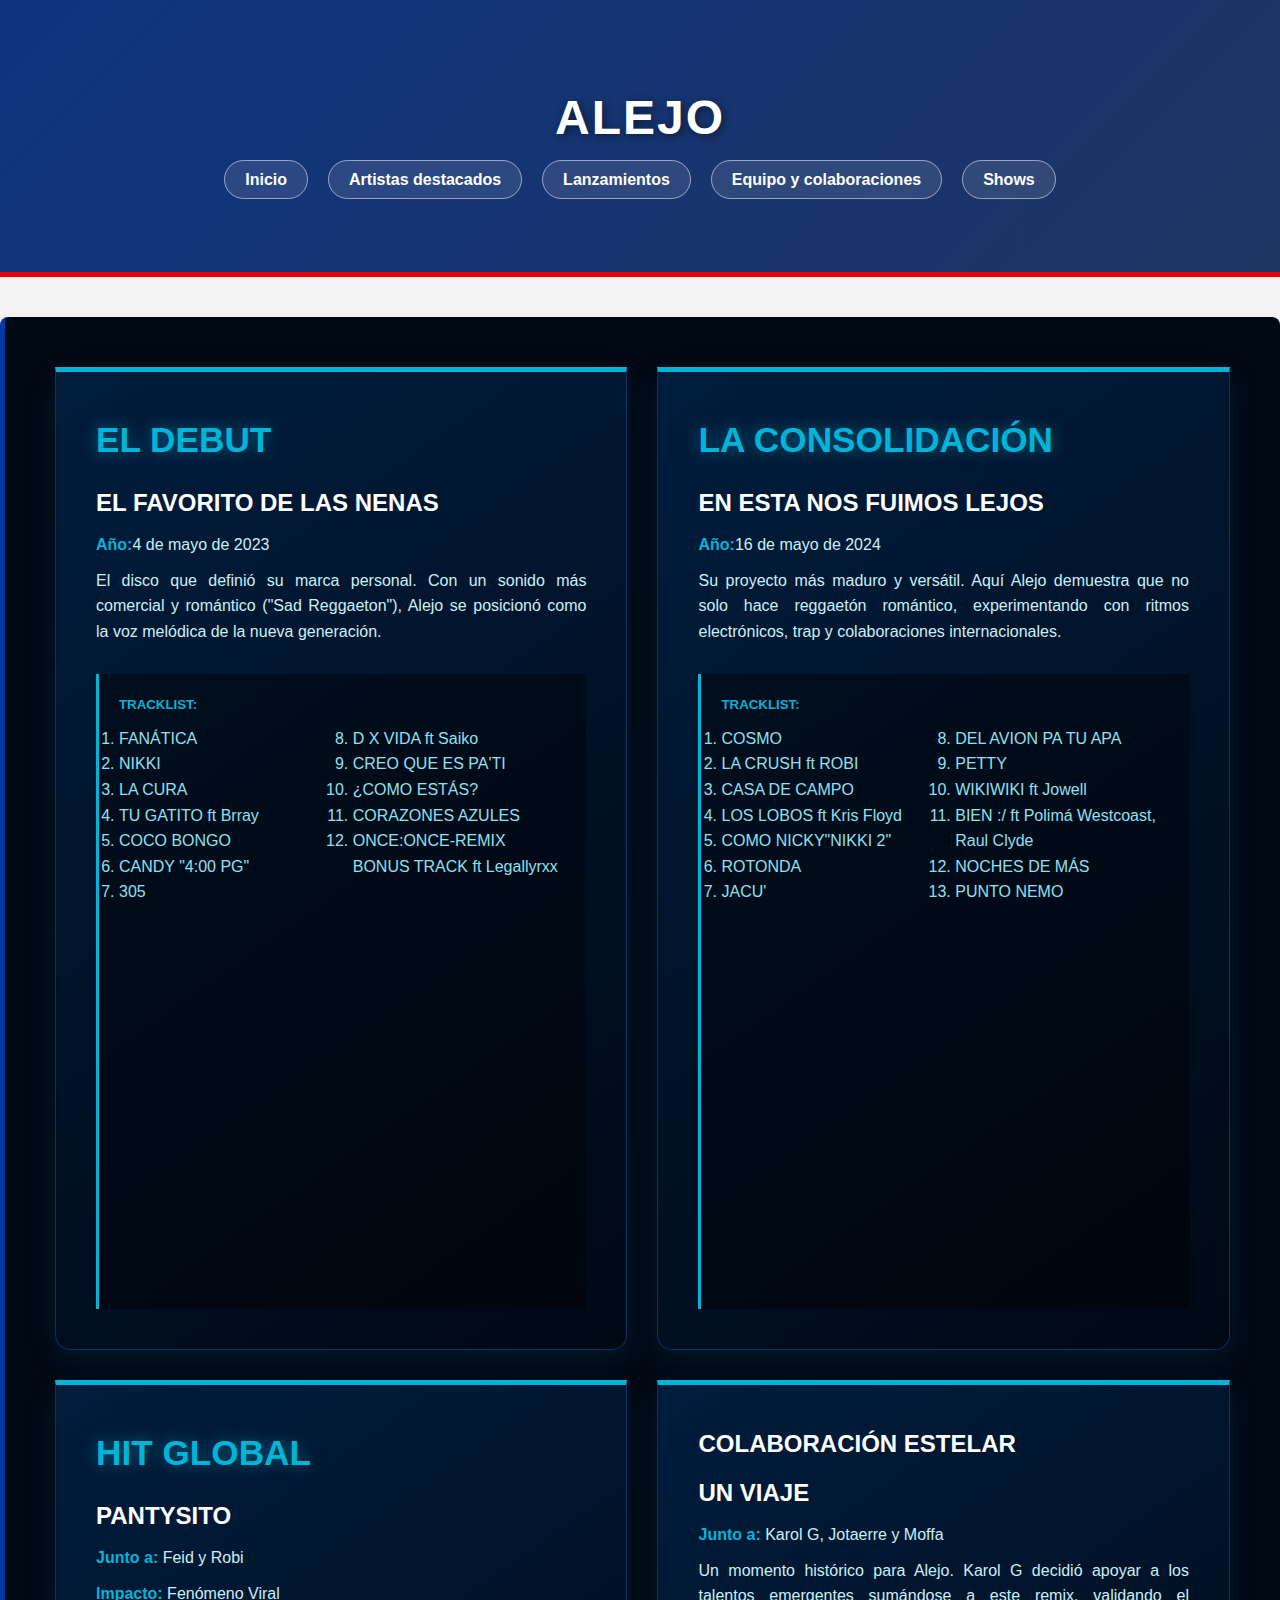
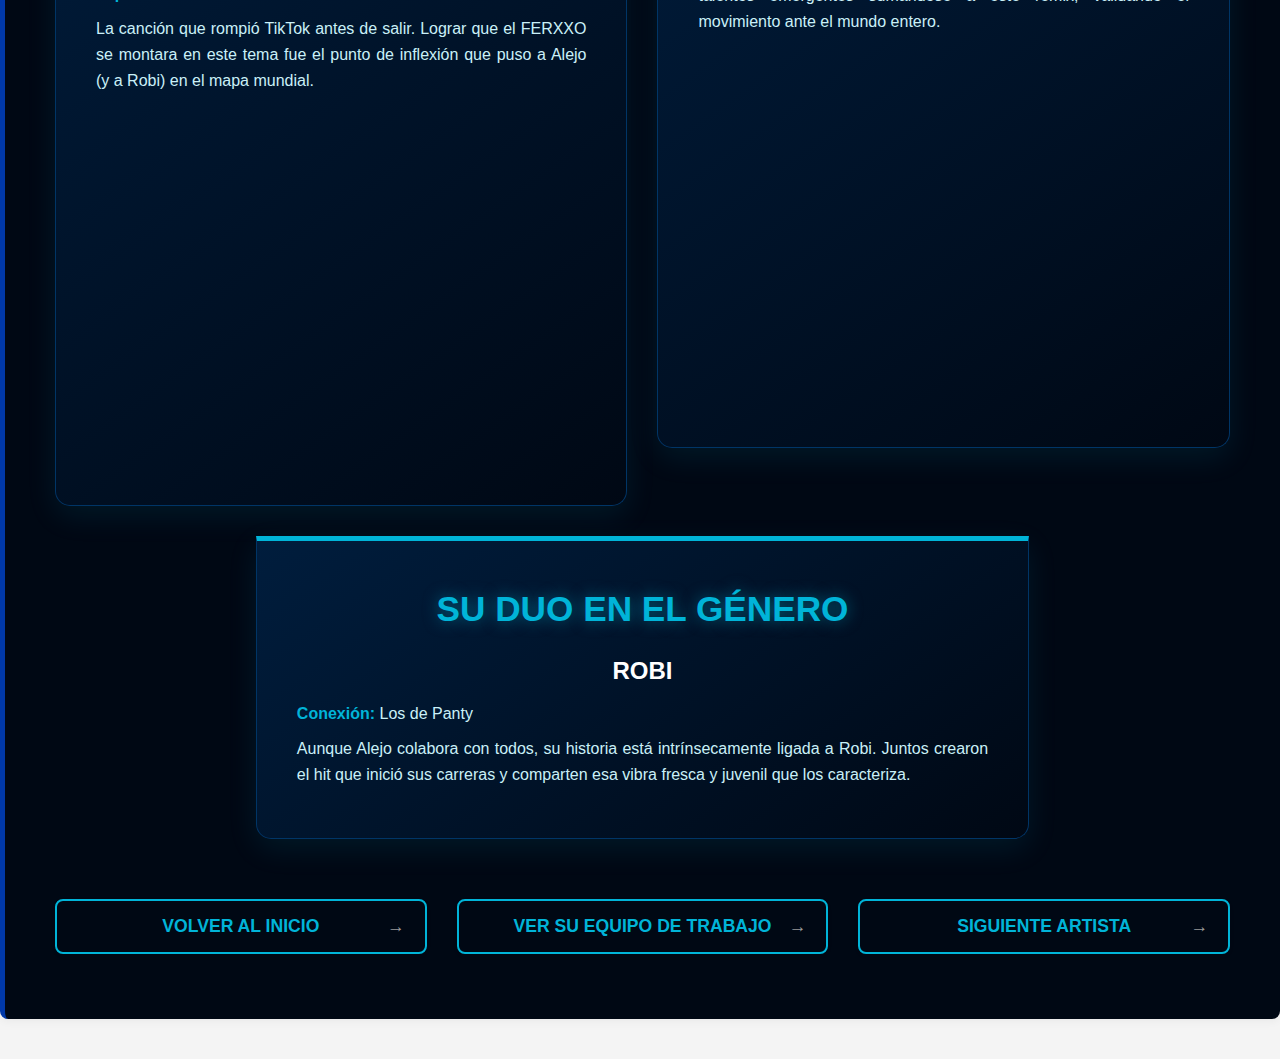
<file: Alejo.html>
<!DOCTYPE html>
<html lang="es">
<head>
    <meta charset="UTF-8">
    <meta name="viewport" content="width=device-width, initial-scale=1.0">
    <link rel="stylesheet" href="Style.css">
    <title>Alejo</title>
</head>
    <body>
        <header>
            <h1>ALEJO</h1>
            <nav>
                <ul>
                    <li><a href="index.html">Inicio</a></li>
                    <li><a href="Artistas-destacados.html">Artistas destacados</a></li>
                    <li><a href="#Trayectoria">Lanzamientos</a></li>
                    <li><a href="Equipo y colaboraciones.html">Equipo y colaboraciones</a></li>
                    <li><a href="Shows.html">Shows</a></li>
                </ul>
            </nav>
        </header>

        <main>
            
            <section class="alejo-principal">
                
                <article class="alejo-album1">
                    <h2>El Debut</h2>
                    <h3>EL FAVORITO DE LAS NENAS</h3>
                    <p><strong>Año:</strong>4 de mayo de 2023</p>
                    <p>El disco que definió su marca personal. Con un sonido más comercial y romántico ("Sad Reggaeton"), Alejo se posicionó como la voz melódica de la nueva generación.</p>

                    <div class="tracklist-alejo">
                        <h5>Tracklist:</h5>
                        <ol>
                            <li>FANÁTICA</li>
                            <li>NIKKI</li>
                            <li>LA CURA</li>
                            <li>TU GATITO ft Brray</li>
                            <li>COCO BONGO</li>
                            <li>CANDY "4:00 PG"</li>
                            <li>305</li>
                            <li>D X VIDA ft Saiko</li>
                            <li>CREO QUE ES PA'TI</li>
                            <li>¿COMO ESTÁS?</li>
                            <li>CORAZONES AZULES</li>
                            <li>ONCE:ONCE-REMIX BONUS TRACK ft Legallyrxx</li>
                        </ol>
                        <iframe data-testid="embed-iframe" style="border-radius:12px" src="https://open.spotify.com/embed/album/6xkhGbgMC7zouP3ofEbV7S?utm_source=generator" width="100%" height="352" frameBorder="0" allowfullscreen="" allow="autoplay; clipboard-write; encrypted-media; fullscreen; picture-in-picture" loading="lazy"></iframe>                </div>
                </article>

                <article class="alejo-album2">
                    <h2>La Consolidación</h2>
                    <h3>EN ESTA NOS FUIMOS LEJOS</h3>
                    <p><strong>Año:</strong>16 de mayo de 2024</p>
                    <p>Su proyecto más maduro y versátil. Aquí Alejo demuestra que no solo hace reggaetón romántico, experimentando con ritmos electrónicos, trap y colaboraciones internacionales.</p>

                    <div class="tracklist-alejo2">
                        <h5>Tracklist:</h5>
                        <ol>
                            <li>COSMO</li>
                            <li>LA CRUSH ft ROBI</li>
                            <li>CASA DE CAMPO</li>
                            <li>LOS LOBOS ft Kris Floyd</li>
                            <li>COMO NICKY"NIKKI 2"</li>
                            <li>ROTONDA</li>
                            <li>JACU'</li>
                            <li>DEL AVION PA TU APA</li>
                            <li>PETTY</li>
                            <li>WIKIWIKI ft Jowell</li>
                            <li>BIEN :/ ft Polimá Westcoast, Raul Clyde </li>
                            <li>NOCHES DE MÁS</li>
                            <li>PUNTO NEMO</li> 
                        </ol>
                        <iframe data-testid="embed-iframe" style="border-radius:12px" src="https://open.spotify.com/embed/album/6CvR90pX72khtwv8gkLQ1J?utm_source=generator" width="100%" height="352" frameBorder="0" allowfullscreen="" allow="autoplay; clipboard-write; encrypted-media; fullscreen; picture-in-picture" loading="lazy"></iframe>                </div>
                </article>

                <article class="hit-alejo">
                    <h2>Hit Global</h2>
                    <h3>PANTYSITO</h3>
                    <p><strong>Junto a:</strong> Feid y Robi</p>
                    <p><strong>Impacto:</strong> Fenómeno Viral</p>
                    <p>La canción que rompió TikTok antes de salir. Lograr que el FERXXO se montara en este tema fue el punto de inflexión que puso a Alejo (y a Robi) en el mapa mundial.</p>
                    <iframe data-testid="embed-iframe" style="border-radius:12px" src="https://open.spotify.com/embed/album/1cGXuAtoUe4xzxRHhvxkyW?utm_source=generator" width="100%" height="352" frameBorder="0" allowfullscreen="" allow="autoplay; clipboard-write; encrypted-media; fullscreen; picture-in-picture" loading="lazy"></iframe>            </article>

                <article class="colaboracion-alejo">
                    <h3>Colaboración Estelar</h3>
                    <h4>UN VIAJE</h4>
                    <p><strong>Junto a:</strong> Karol G, Jotaerre y Moffa</p>
                    <p>Un momento histórico para Alejo. Karol G decidió apoyar a los talentos emergentes sumándose a este remix, validando el movimiento ante el mundo entero.</p>
                    <iframe data-testid="embed-iframe" style="border-radius:12px" src="https://open.spotify.com/embed/album/2Hi8ff429tSHmxPK3CzV36?utm_source=generator&theme=0" width="100%" height="352" frameBorder="0" allowfullscreen="" allow="autoplay; clipboard-write; encrypted-media; fullscreen; picture-in-picture" loading="lazy"></iframe>            </article>

                <article class="duo-alejo">
                    <h2>Su Duo en el Género</h2>
                    <h3>ROBI</h3>
                    <p><strong>Conexión:</strong> Los de Panty</p>
                    <p>Aunque Alejo colabora con todos, su historia está intrínsecamente ligada a Robi. Juntos crearon el hit que inició sus carreras y comparten esa vibra fresca y juvenil que los caracteriza.</p>
                </article>

                <button id="siguiente-alejo"><a href="DeiV.html"><li>Siguiente artista</li></a></button>
                <button id="verequipo-alejo"><a href="Equipo-alejo.html"><li>Ver su equipo de trabajo</li></a></button>
                <button id="atras-alejo"><a href="Index.html"><li>Volver al inicio</li></a></button>
            </section>
        </main>
    </body>
</html>
</file>
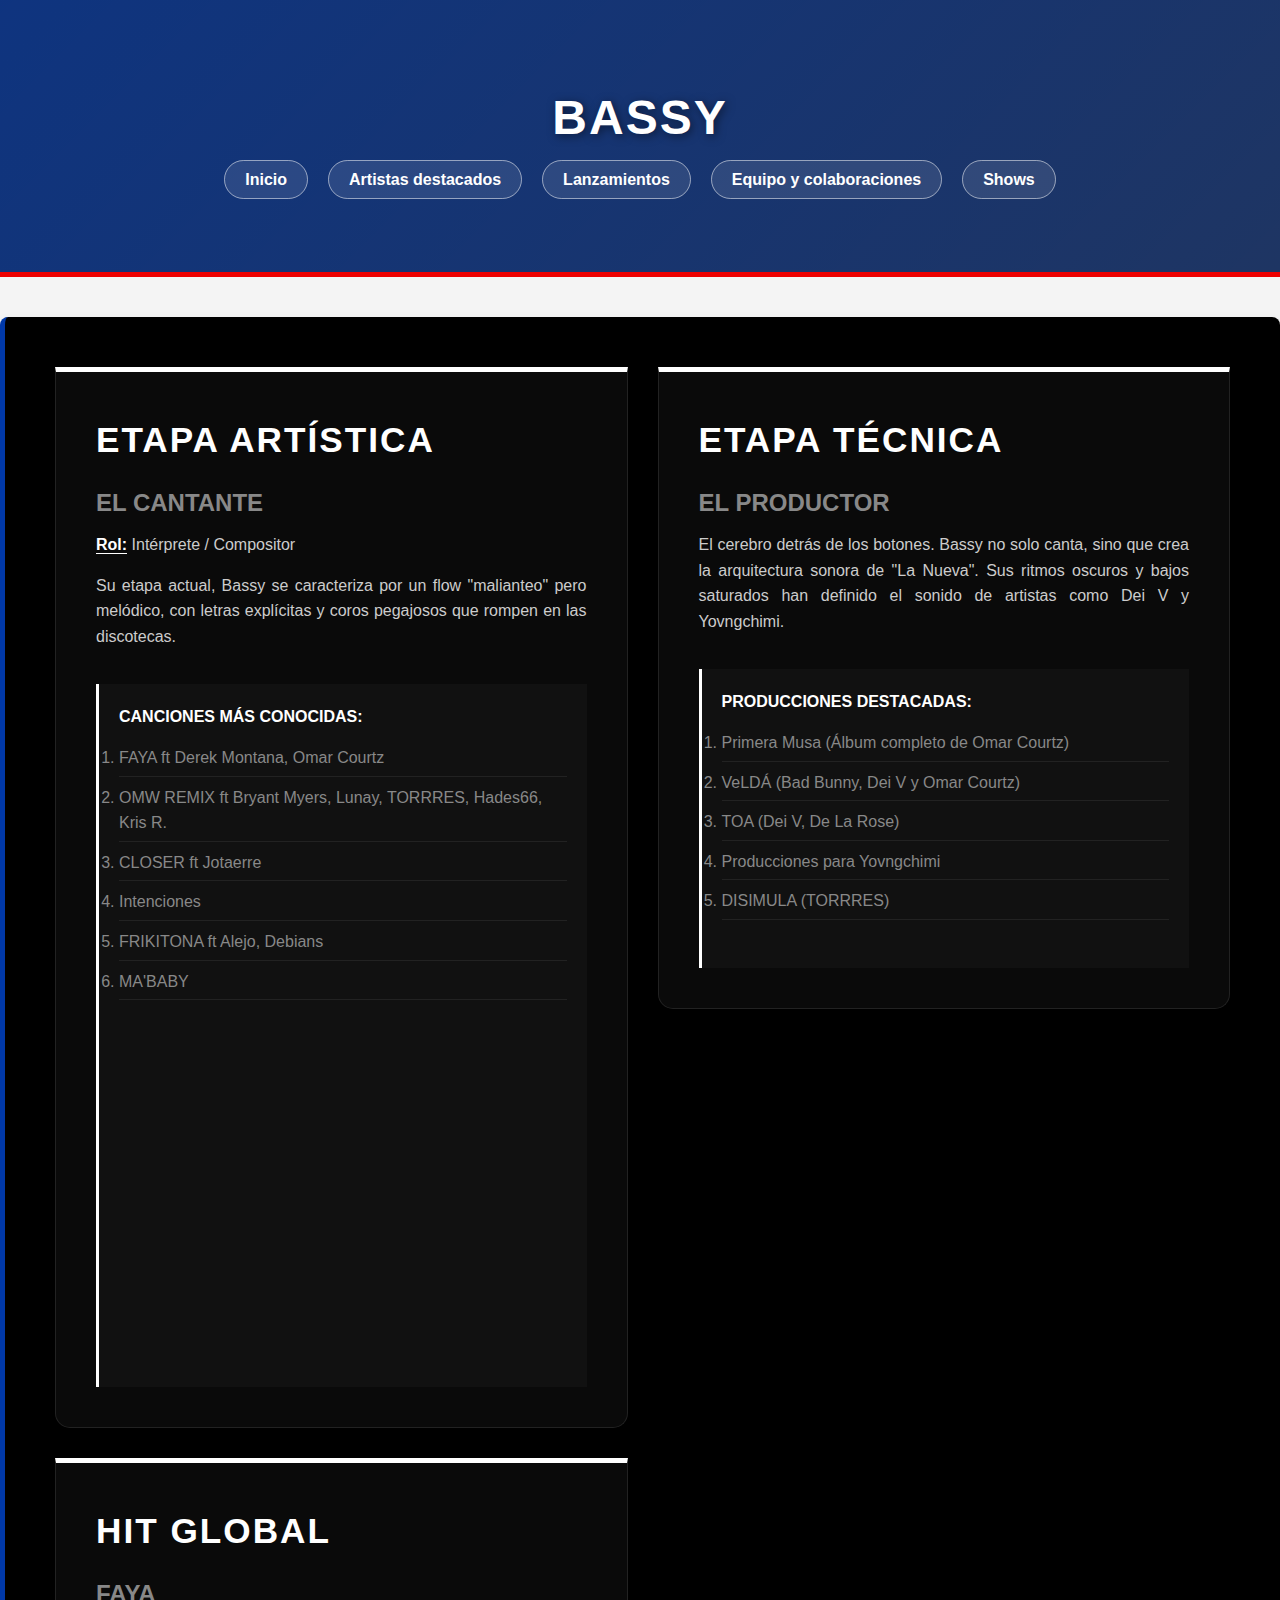
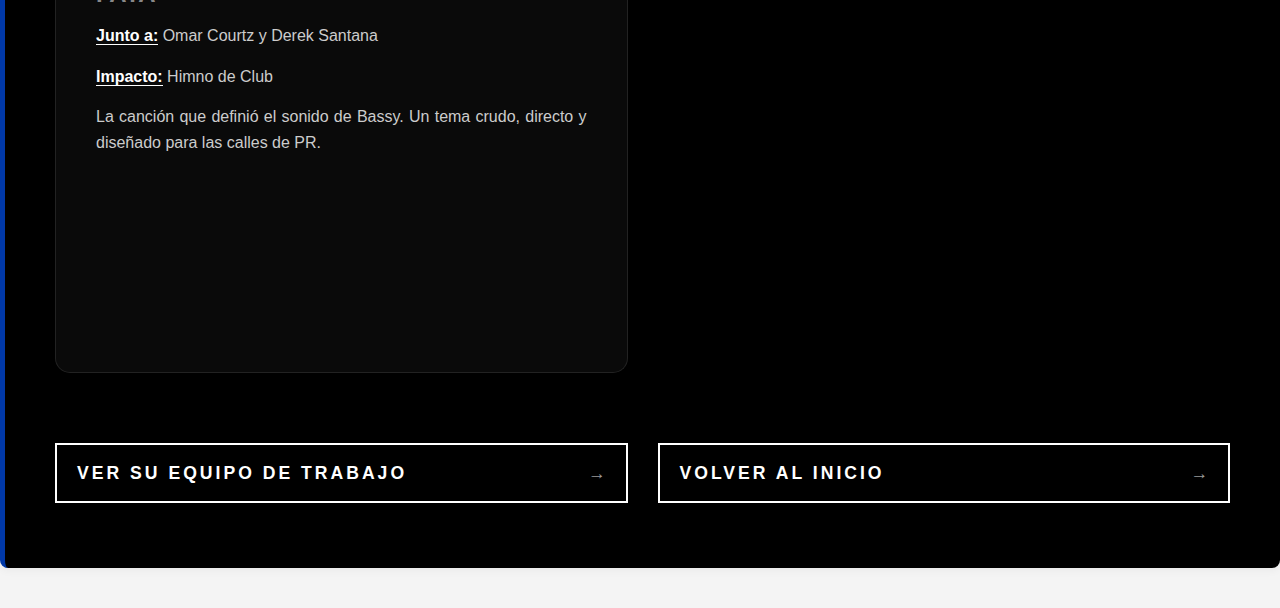
<file: Bassyy.html>
<!DOCTYPE html>
<html lang="es">
<head>
    <meta charset="UTF-8">
    <meta name="viewport" content="width=device-width, initial-scale=1.0">
    <link rel="stylesheet" href="Style.css">
    <title>Bassy</title>
</head>
    <body>
        <header>
            <h1>BASSY</h1>

            <nav>
                <ul>
                    <li><a href="index.html">Inicio</a></li>
                    <li><a href="Artistas-destacados.html">Artistas destacados</a></li>
                    <li><a href="#Trayectoria">Lanzamientos</a></li>
                    <li><a href="Equipo y colaboraciones.html">Equipo y colaboraciones</a></li>
                    <li><a href="Shows.html">Shows</a></li>
                </ul>
            </nav>
        </header>

        <main>
            
            <section class="bassy-principal">
                
                <article class="bassy-cantante">
                    <h2>Etapa Artística</h2>
                    <h3>EL CANTANTE</h3>
                    <p><strong>Rol:</strong> Intérprete / Compositor</p>
                    <p>Su etapa actual, Bassy se caracteriza por un flow "malianteo" pero melódico, con letras explícitas y coros pegajosos que rompen en las discotecas.</p>

                    <div class="tracklist-bassyy">
                        <h5>Canciones más conocidas:</h5>
                            <ol>
                                <li>FAYA ft Derek Montana, Omar Courtz</li>
                                <li>OMW REMIX ft Bryant Myers, Lunay, TORRRES, Hades66, Kris R.</li>
                                <li>CLOSER ft Jotaerre</li>
                                <li>Intenciones</li>
                                <li>FRIKITONA ft Alejo, Debians</li>
                                <li>MA'BABY</li>
                            </ol>
                        <iframe data-testid="embed-iframe" style="border-radius:12px" src="https://open.spotify.com/embed/track/5HCnhcJL80dTF3zSIw9Xq1?utm_source=generator&theme=0" width="100%" height="152" frameBorder="0" allowfullscreen="" allow="autoplay; clipboard-write; encrypted-media; fullscreen; picture-in-picture" loading="lazy"></iframe>
                        <iframe data-testid="embed-iframe" style="border-radius:12px" src="https://open.spotify.com/embed/track/1idR5YBsDGrAGrv4AXqgpz?utm_source=generator&theme=0" width="100%" height="152" frameBorder="0" allowfullscreen="" allow="autoplay; clipboard-write; encrypted-media; fullscreen; picture-in-picture" loading="lazy"></iframe>
                    </div>
                </article>

                <article class="bassy-productor">
                    <h2>Etapa Técnica</h2>
                    <h3>EL PRODUCTOR</h3>
                    <p>El cerebro detrás de los botones. Bassy no solo canta, sino que crea la arquitectura sonora de "La Nueva". Sus ritmos oscuros y bajos saturados han definido el sonido de artistas como Dei V y Yovngchimi.</p>

                    <div class="producciones-bassyy">
                        <h5>Producciones Destacadas:</h5>
                            <ol>
                                <li>Primera Musa (Álbum completo de Omar Courtz)</li>
                                <li>VeLDÁ (Bad Bunny, Dei V y Omar Courtz)</li>
                                <li>TOA (Dei V, De La Rose)</li>
                                <li>Producciones para Yovngchimi</li>
                                <li>DISIMULA (TORRRES)</li>
                            </ol>
                        </div>
                    </div>
                </article>

                <article class="hit-bassy">
                    <h2>Hit Global</h2>
                    <h3>FAYA</h3>
                    <p><strong>Junto a:</strong> Omar Courtz y Derek Santana</p>
                    <p><strong>Impacto:</strong> Himno de Club</p>
                    <p>La canción que definió el sonido de Bassy. Un tema crudo, directo y diseñado para las calles de PR.</p>
                    
                    <iframe data-testid="embed-iframe" style="border-radius:12px" src="https://open.spotify.com/embed/track/4w9Lbv2E3kuXF1zMz71xh7?utm_source=generator&theme=0" width="100%" height="152" frameBorder="0" allowfullscreen="" allow="autoplay; clipboard-write; encrypted-media; fullscreen; picture-in-picture" loading="lazy"></iframe>
                </article>

                <button id="verequipo-bassyy"><a href="Equipo-bassy.html"><li>Ver su equipo de trabajo</li></a></button>
                <button id="atras-bassyy"><a href="Index.html"><li>Volver al inicio</li></a></button>
            </section>
        </main>
    </body>
</html>
</file>
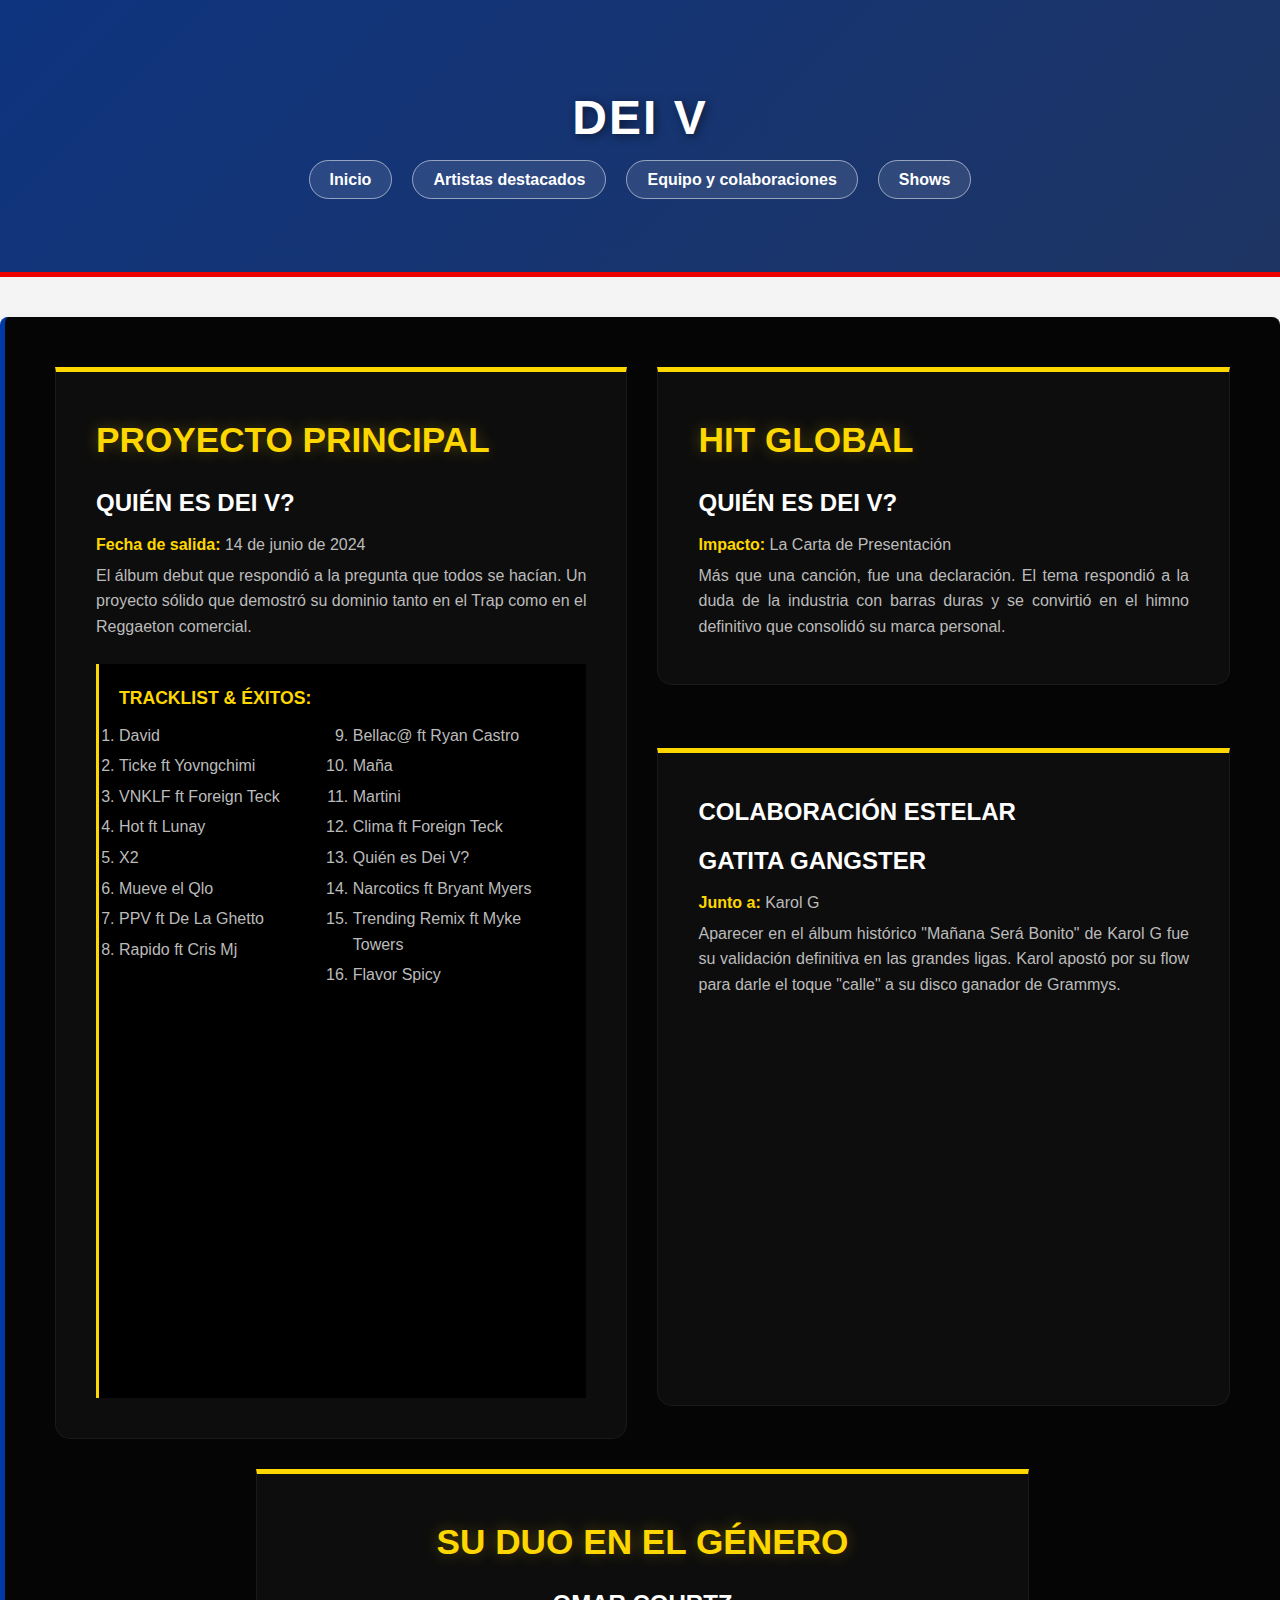
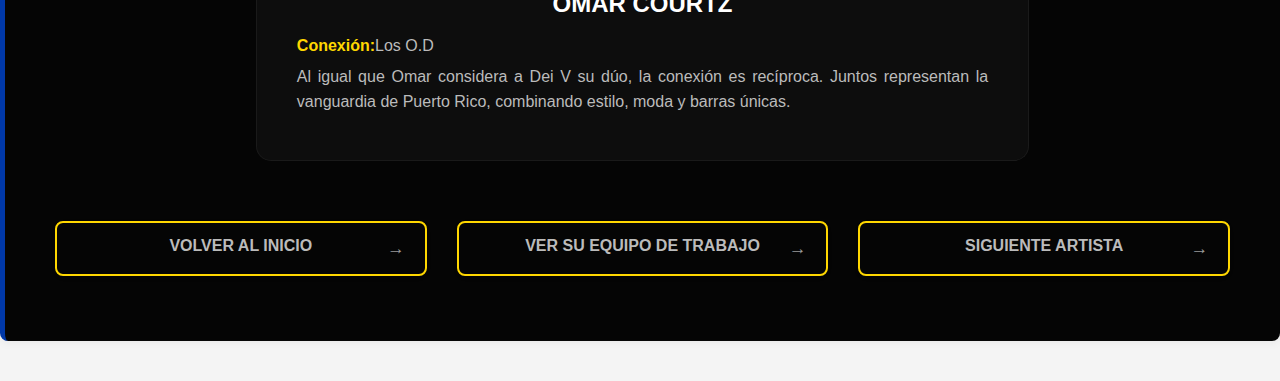
<file: DeiV.html>
<!DOCTYPE html>
<html lang="es">
<head>
    <meta charset="UTF-8">
    <meta name="viewport" content="width=device-width, initial-scale=1.0">
    <link rel="stylesheet" href="Style.css">
    <title>Dei V</title>
</head>
    <body>
        <header>
            <h1>DEI V</h1>
            <nav>
                <ul>
                    <li><a href="index.html">Inicio</a></li>
                    <li><a href="Artistas-destacados.html">Artistas destacados</a></li>
                    <li><a href="Equipo y colaboraciones.html">Equipo y colaboraciones</a></li>
                    <li><a href="Shows.html">Shows</a></li>
                </ul>
            </nav>
        </header>

        <main>
            
            <section class="deiv-principal">
                
                <article class="deiv-album">
                    <h2>Proyecto Principal</h2>
                    <h3>QUIÉN ES DEI V?</h3>
                    <p><strong>Fecha de salida:</strong> 14 de junio de 2024</p>
                    <p>El álbum debut que respondió a la pregunta que todos se hacían. Un proyecto sólido que demostró su dominio tanto en el Trap como en el Reggaeton comercial.</p>

                    <div class="tracklist-deiv">
                        <h5>Tracklist & Éxitos:</h5>
                            <ol>
                                <li>David</li>
                                <li>Ticke ft Yovngchimi</li>
                                <li>VNKLF ft Foreign Teck</li>
                                <li>Hot ft Lunay</li>
                                <li>X2</li>
                                <li>Mueve el Qlo</li>
                                <li>PPV ft De La Ghetto</li>
                                <li>Rapido ft Cris Mj</li>
                                <li>Bellac@ ft Ryan Castro</li>
                                <li>Maña</li>
                                <li>Martini</li>
                                <li>Clima ft Foreign Teck</li>
                                <li>Quién es Dei V?</li>
                                <li>Narcotics ft Bryant Myers</li>
                                <li>Trending Remix ft Myke Towers</li>
                                <li>Flavor Spicy</li>
                            </ol>
                            <iframe data-testid="embed-iframe" style="border-radius:12px" src="https://open.spotify.com/embed/album/2r23a27qGkIUR9BCgi0X6q?utm_source=generator" width="100%" height="352" frameBorder="0" allowfullscreen="" allow="autoplay; clipboard-write; encrypted-media; fullscreen; picture-in-picture" loading="lazy"></iframe>
                    </div>
                </article>

                <article class="hit-deiv">
                    <h2>Hit Global</h2>
                    <h3>QUIÉN ES DEI V?</h3>
                    <p><strong>Impacto:</strong> La Carta de Presentación</p>
                    <p>Más que una canción, fue una declaración. El tema respondió a la duda de la industria con barras duras y se convirtió en el himno definitivo que consolidó su marca personal.</p>
                </article>

                <article class="colaboracion-deiv">
                    <h3>Colaboración Estelar</h3>
                    <h4>GATITA GANGSTER</h4>
                    <p><strong>Junto a:</strong> Karol G</p>
                    <p>Aparecer en el álbum histórico "Mañana Será Bonito" de Karol G fue su validación definitiva en las grandes ligas. Karol apostó por su flow para darle el toque "calle" a su disco ganador de Grammys.</p>
                    
                    <iframe data-testid="embed-iframe" style="border-radius:12px" src="https://open.spotify.com/embed/track/5bD6mFl116xCxVMLy7IK9F?utm_source=generator&theme=0" width="100%" height="352" frameBorder="0" allowfullscreen="" allow="autoplay; clipboard-write; encrypted-media; fullscreen; picture-in-picture" loading="lazy"></iframe>            </article>

                <article class="duo-deiv">
                    <h2>Su Duo en el Género</h2>
                    <h3>OMAR COURTZ</h3>
                    <p><strong>Conexión:</strong>Los O.D</p>
                    <p> Al igual que Omar considera a Dei V su dúo, la conexión es recíproca. Juntos representan la vanguardia de Puerto Rico, combinando estilo, moda y barras únicas.</p>
                </article>

                <button id="siguiente-deiv"><a href="Bassyy.html"><li>Siguiente artista</li></a></button>
                <button id="verequipo-deiv"><a href="Equipo-deiv.html"><li>Ver su equipo de trabajo</li></a></button>
                <button id="atras-deiv"><a href="Index.html"><li>Volver al inicio</li></a></button>
            </section>
        </main>
    </body>
</html>
</file>
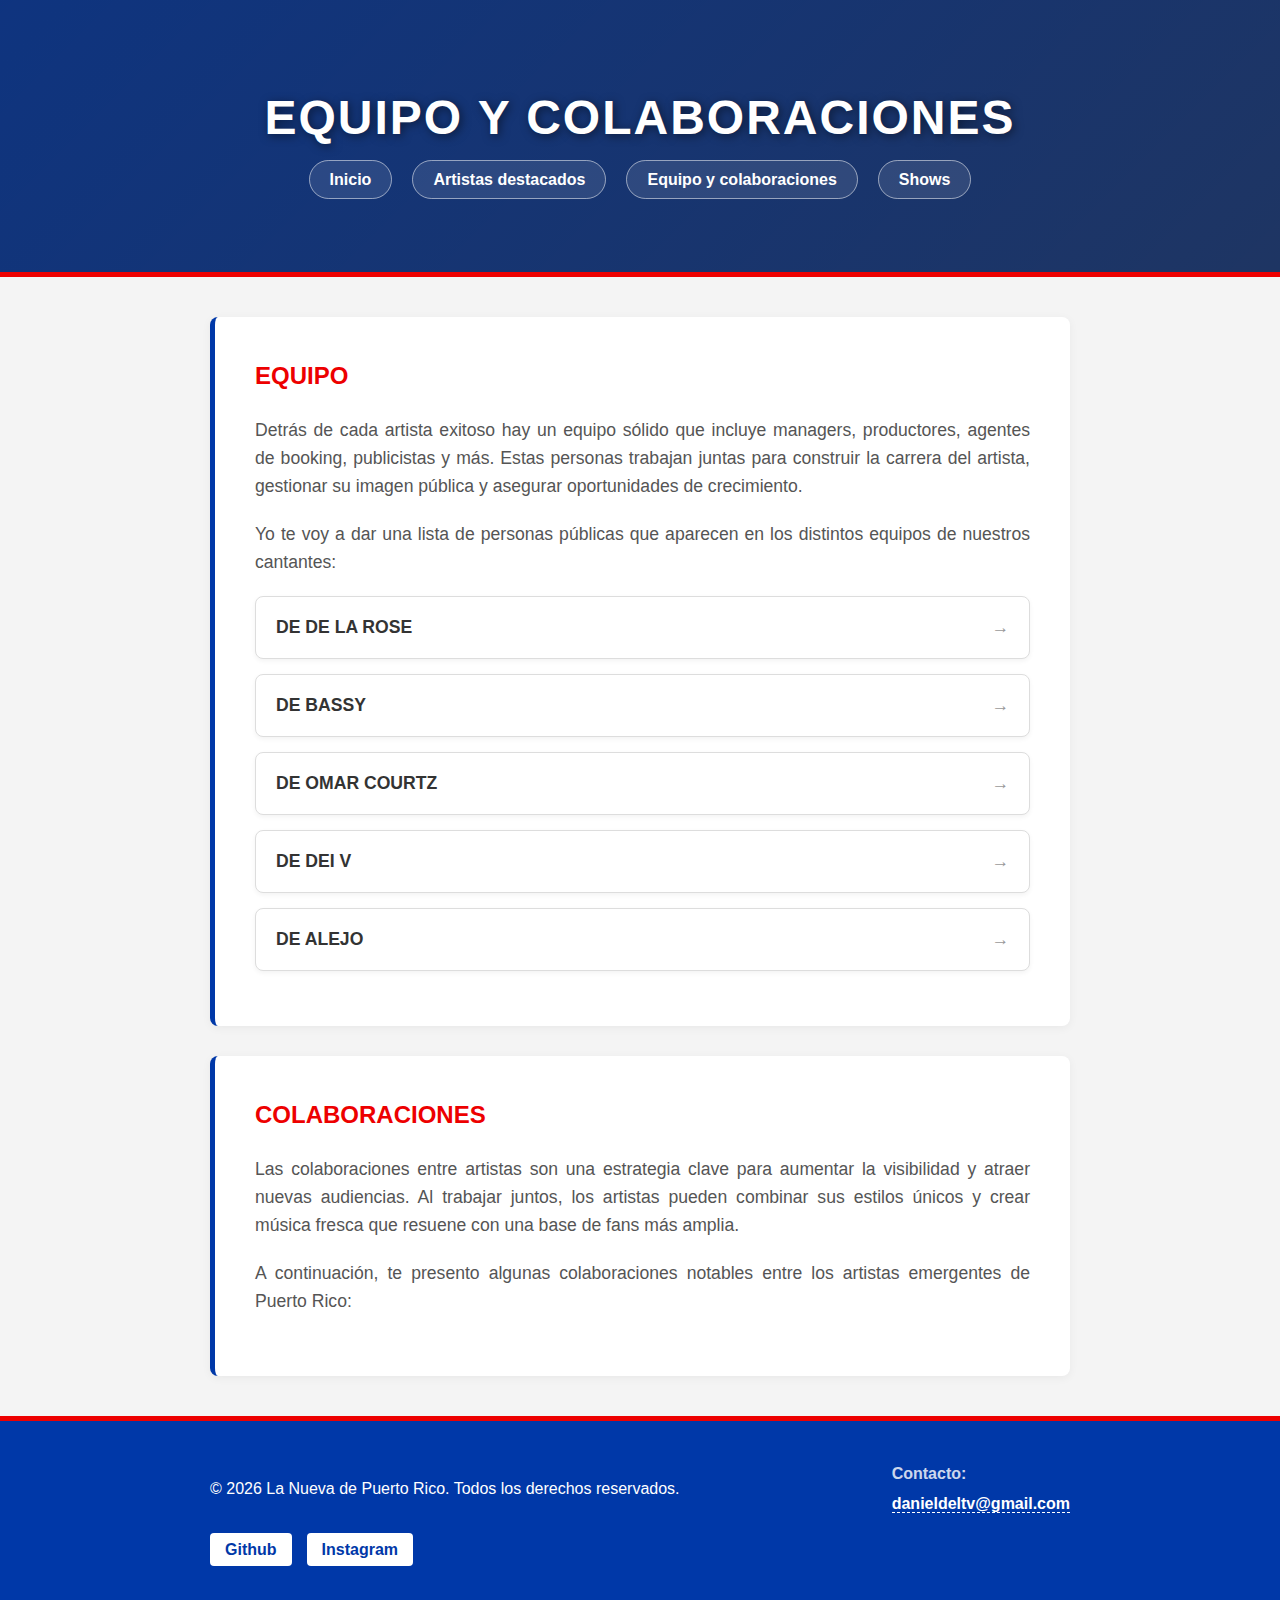
<file: Equipo y colaboraciones.html>
<!DOCTYPE html>
<html lang="en">
<head>
    <meta charset="UTF-8">
    <meta name="viewport" content="width=device-width, initial-scale=1.0">
    <link rel="stylesheet" href="Style.css">
    <title>Equipo y colaboraciones</title>
</head>
<body>
    <header>
        <h1>EQUIPO Y COLABORACIONES</h1>

        <nav>
            <ul>
                <li><a href="index.html">Inicio</a></li>
                <li><a href="Artistas-destacados.html">Artistas destacados</a></li>
                <li><a href="Equipo y colaboraciones.html">Equipo y colaboraciones</a></li>
                <li><a href="Shows.html">Shows</a></li>
            </ul>
        </nav>
    </header>

    <main>
        <section id="Equipo y Colaboraciones">
            <h2>Equipo</h2>

            <p>Detrás de cada artista exitoso hay un equipo sólido que incluye managers, productores, agentes de booking, publicistas y más. Estas personas trabajan juntas para construir la carrera del artista, gestionar su imagen pública y asegurar oportunidades de crecimiento.</p>
            <p>Yo te voy a dar una lista de personas públicas que aparecen en los distintos equipos de nuestros cantantes:</p>

            <button id="boton-equidelarose"><a href="Equipo-delarose.html"> de De La Rose</a></button>
            <button id="boton-equibassy"><a href="Equipo-bassy.html"> de Bassy</a></button>
            <button id="boton-equiousi"><a href="Equipo-omar.html"> de Omar Courtz</a></button>
            <button id="boton-equideiv"><a href="DeiV.html"> de Dei v</a></button>
            <button id="boton-equialejo"><a href="Equipo-alejo.html"> de Alejo</a></button>
        </section>

        <section id="Colaboraciones">
            <h2>Colaboraciones</h2>

            <p>Las colaboraciones entre artistas son una estrategia clave para aumentar la visibilidad y atraer nuevas audiencias. Al trabajar juntos, los artistas pueden combinar sus estilos únicos y crear música fresca que resuene con una base de fans más amplia.</p>
            <p>A continuación, te presento algunas colaboraciones notables entre los artistas emergentes de Puerto Rico:</p>
    </main>
    
    <footer>
        <div class="footer-container">
            <p>© 2026 La Nueva de Puerto Rico. Todos los derechos reservados.</p>
            
            <div class="footer-contacto">
                <h5>Contacto:</h5>
                <a href="mailto:danieldeltv@gmail.com" class="email-link">danieldeltv@gmail.com</a>
            </div>
    
            <nav class="footer-redes">
                <ul>
                    <li><a href="https://github.com/daniidlt" target="_blank">Github</a></li>
                    <li><a href="https://www.instagram.com/daniivalenciia_/" target="_blank">Instagram</a></li>
                </ul>
            </nav>
        </div>
    </footer>
</body>
</html>
</file>
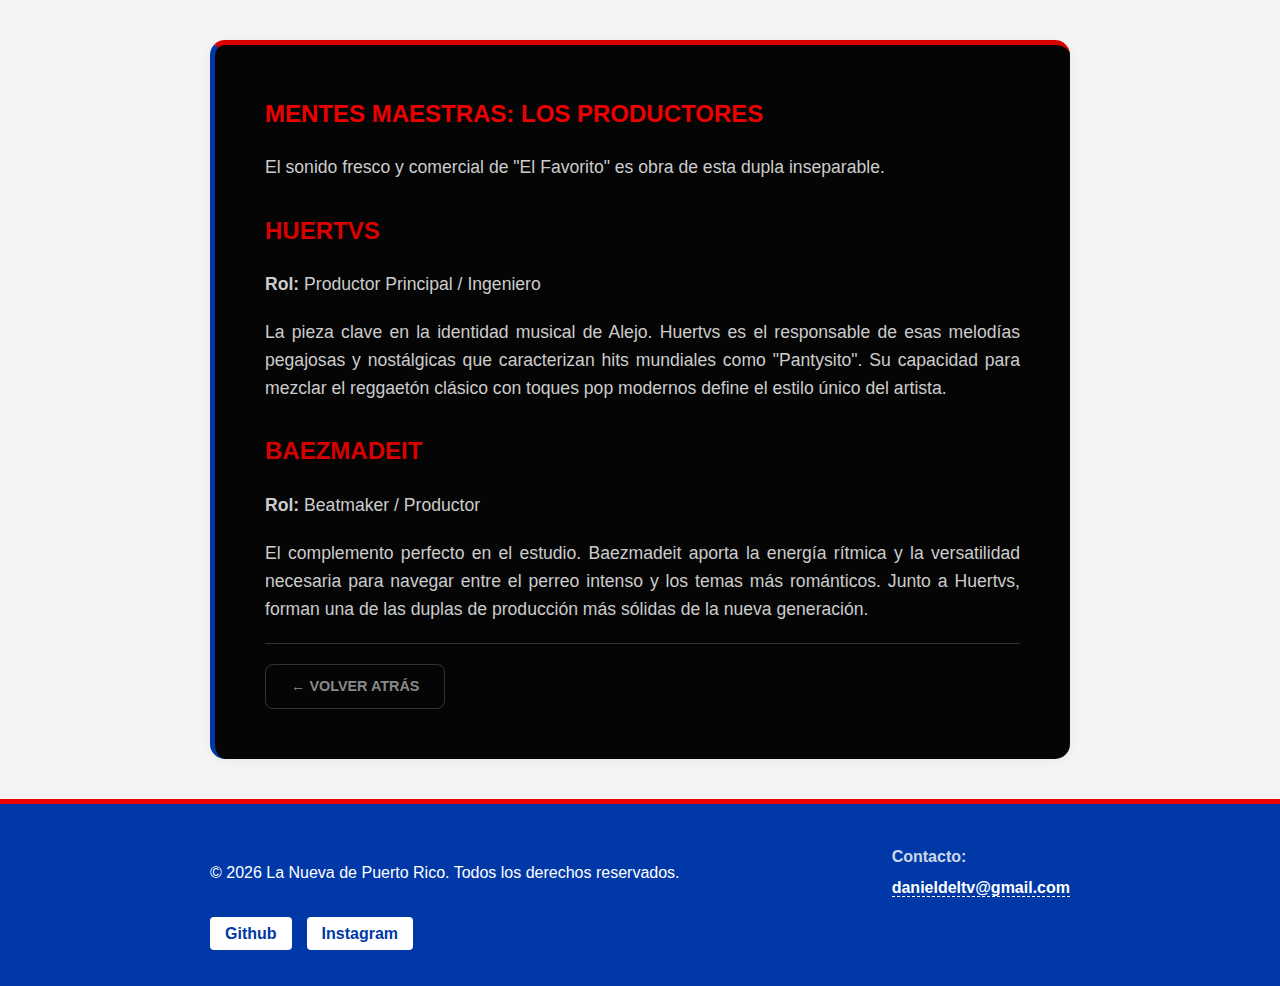
<file: Equipo-alejo.html>
<!DOCTYPE html>
<html lang="es">
<head>
    <meta charset="UTF-8">
    <meta name="viewport" content="width=device-width, initial-scale=1.0">
    <link rel="stylesheet" href="Style.css">
    <title>Equipo de Alejo</title>
</head>
    <body>
        <main>
            <section id="productores-alejo">
                <h2>Mentes Maestras: Los Productores</h2>
                <p>El sonido fresco y comercial de "El Favorito" es obra de esta dupla inseparable.</p>
        
                    <h3>Huertvs</h3>
                    <p><strong>Rol:</strong> Productor Principal / Ingeniero</p>
                    <p>La pieza clave en la identidad musical de Alejo. Huertvs es el responsable de esas melodías pegajosas y nostálgicas que caracterizan hits mundiales como "Pantysito". Su capacidad para mezclar el reggaetón clásico con toques pop modernos define el estilo único del artista.</p>
                </article>

                    <h3>Baezmadeit</h3>
                    <p><strong>Rol:</strong> Beatmaker / Productor</p>
                    <p>El complemento perfecto en el estudio. Baezmadeit aporta la energía rítmica y la versatilidad necesaria para navegar entre el perreo intenso y los temas más románticos. Junto a Huertvs, forman una de las duplas de producción más sólidas de la nueva generación.</p>
                </article>
        

                <div class="boton-izq" style="margin-top: 20px;">
                    <a href="Alejo.html" class="btn">← Volver atrás</a>
                </div>            
            </section>
        </main>
        
        <footer>
            <div class="footer-container">
                <p>© 2026 La Nueva de Puerto Rico. Todos los derechos reservados.</p>
                
                <div class="footer-contacto">
                    <h5>Contacto:</h5>
                    <a href="mailto:danieldeltv@gmail.com" class="email-link">danieldeltv@gmail.com</a>
                </div>
        
                <nav class="footer-redes">
                    <ul>
                        <li><a href="https://github.com/daniidlt" target="_blank">Github</a></li>
                        <li><a href="https://www.instagram.com/daniivalenciia_/" target="_blank">Instagram</a></li>
                    </ul>
                </nav>
            </div>
        </footer>
    </body>
</html>
</file>
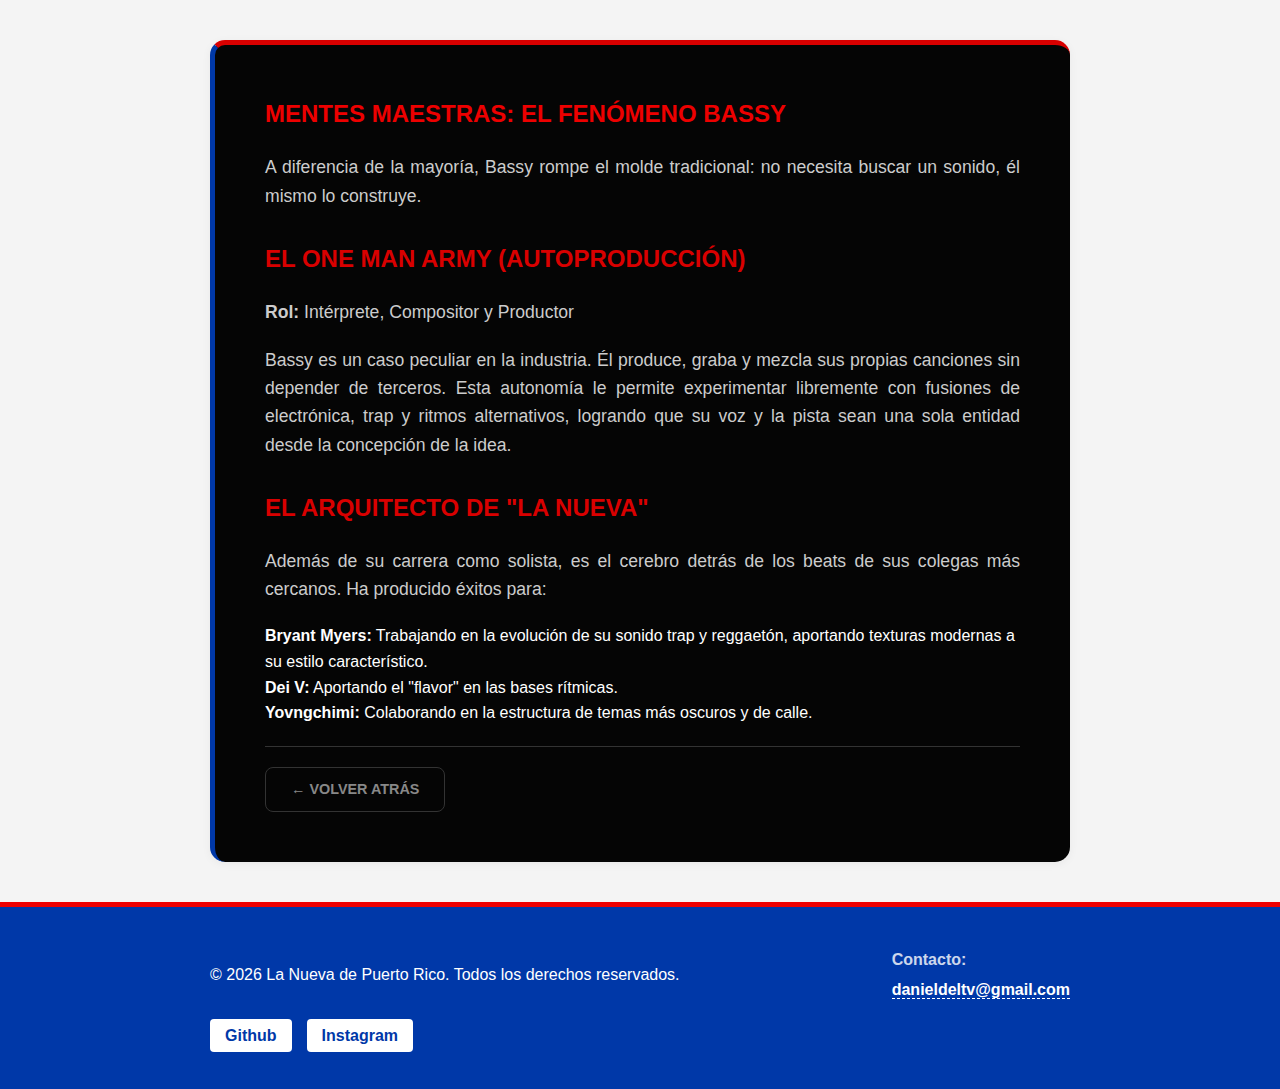
<file: Equipo-bassy.html>
<!DOCTYPE html>
<html lang="es">
<head>
    <meta charset="UTF-8">
    <meta name="viewport" content="width=device-width, initial-scale=1.0">
    <link rel="stylesheet" href="Style.css">
    <title>Equipo de Bassy</title>
</head>
    <body>
        <main>
            <section id="productores-bassy">
                <h2>Mentes Maestras: El Fenómeno Bassy</h2>
                <p>A diferencia de la mayoría, Bassy rompe el molde tradicional: no necesita buscar un sonido, él mismo lo construye.</p>
        
                    <h3>El One Man Army (Autoproducción)</h3>
                    <p><strong>Rol:</strong> Intérprete, Compositor y Productor</p>
                    <p>Bassy es un caso peculiar en la industria. Él produce, graba y mezcla sus propias canciones sin depender de terceros. Esta autonomía le permite experimentar libremente con fusiones de electrónica, trap y ritmos alternativos, logrando que su voz y la pista sean una sola entidad desde la concepción de la idea.</p>
                </article>

                    <h3>El Arquitecto de "La Nueva"</h3>
                    <p>Además de su carrera como solista, es el cerebro detrás de los beats de sus colegas más cercanos. Ha producido éxitos para:</p>
                    <ul>
                        <li><strong>Bryant Myers:</strong> Trabajando en la evolución de su sonido trap y reggaetón, aportando texturas modernas a su estilo característico.</li>
                        <li><strong>Dei V:</strong> Aportando el "flavor" en las bases rítmicas.</li>
                        <li><strong>Yovngchimi:</strong> Colaborando en la estructura de temas más oscuros y de calle.</li>
                    </ul>
                </article>
        
                <div class="boton-izq" style="margin-top: 20px;">
                    <a href="Bassyy.html" class="btn">← Volver atrás</a>
                </div>            
            </section>
        </main>
        
        <footer>
            <div class="footer-container">
                <p>© 2026 La Nueva de Puerto Rico. Todos los derechos reservados.</p>
                
                <div class="footer-contacto">
                    <h5>Contacto:</h5>
                    <a href="mailto:danieldeltv@gmail.com" class="email-link">danieldeltv@gmail.com</a>
                </div>
        
                <nav class="footer-redes">
                    <ul>
                        <li><a href="https://github.com/daniidlt" target="_blank">Github</a></li>
                        <li><a href="https://www.instagram.com/daniivalenciia_/" target="_blank">Instagram</a></li>
                    </ul>
                </nav>
            </div>
        </footer>
    </body>
</html>
</file>
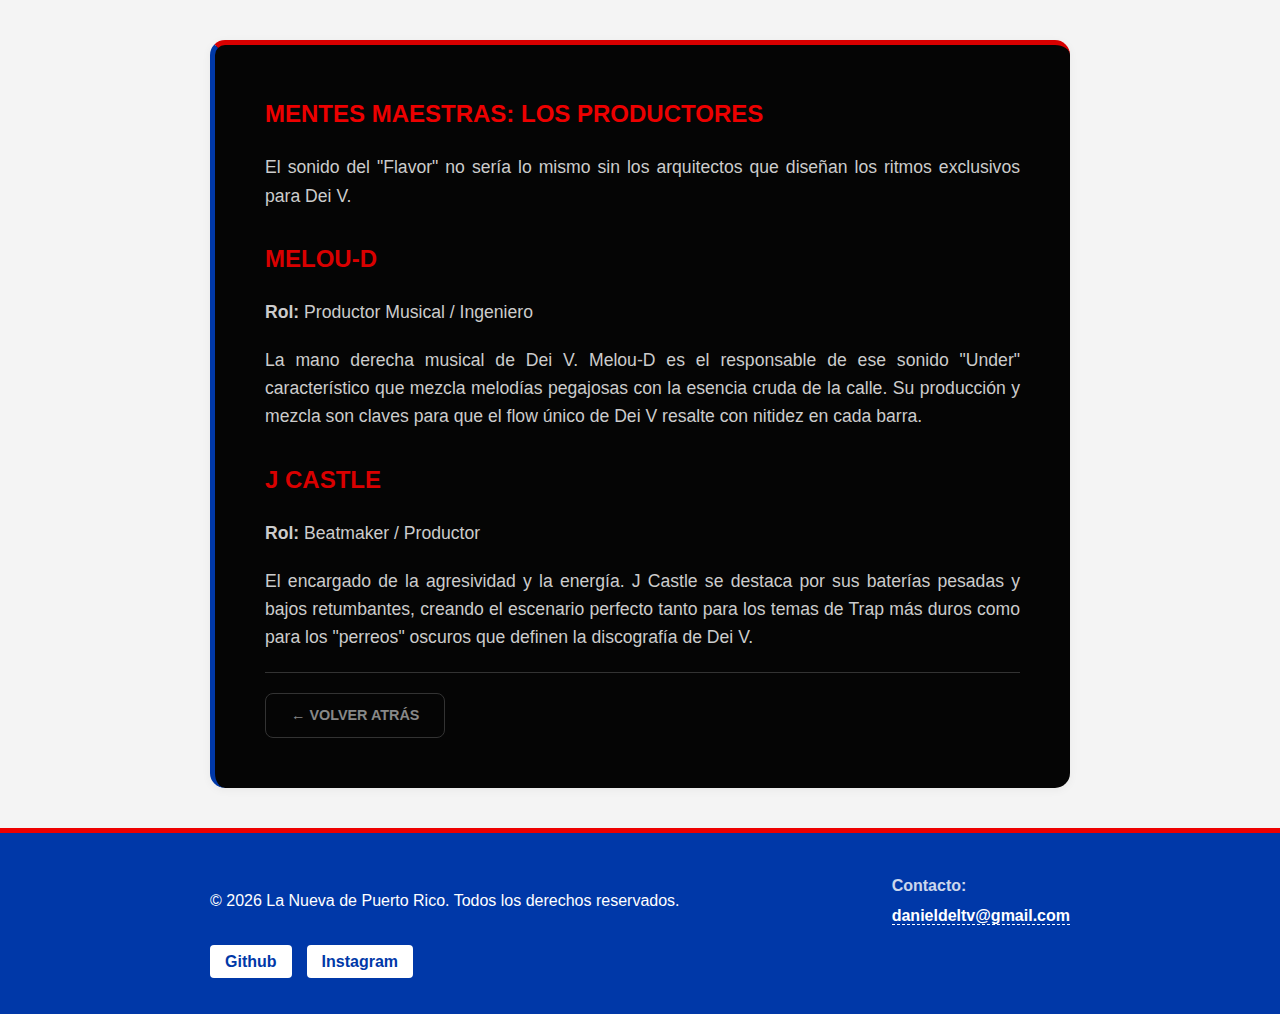
<file: Equipo-deiv.html>
<!DOCTYPE html>
<html lang="es">
<head>
    <meta charset="UTF-8">
    <meta name="viewport" content="width=device-width, initial-scale=1.0">
    <link rel="stylesheet" href="Style.css">
    <title>Equipo de Dei V</title>
</head>
    <body>
        <main>
            <section id="productores-deiv">
                <h2>Mentes Maestras: Los Productores</h2>
                <p>El sonido del "Flavor" no sería lo mismo sin los arquitectos que diseñan los ritmos exclusivos para Dei V.</p>
        
                    <h3>Melou-D</h3>
                    <p><strong>Rol:</strong> Productor Musical / Ingeniero</p>
                    <p>La mano derecha musical de Dei V. Melou-D es el responsable de ese sonido "Under" característico que mezcla melodías pegajosas con la esencia cruda de la calle. Su producción y mezcla son claves para que el flow único de Dei V resalte con nitidez en cada barra.</p>
                </article>

                    <h3>J Castle</h3>
                    <p><strong>Rol:</strong> Beatmaker / Productor</p>
                    <p>El encargado de la agresividad y la energía. J Castle se destaca por sus baterías pesadas y bajos retumbantes, creando el escenario perfecto tanto para los temas de Trap más duros como para los "perreos" oscuros que definen la discografía de Dei V.</p>
                </article>

                <div class="boton-izq" style="margin-top: 20px;">
                    <a href="DeiV.html" class="btn">← Volver atrás</a>
                </div>            
            </section>
        </main>
        
        <footer>
            <div class="footer-container">
                <p>© 2026 La Nueva de Puerto Rico. Todos los derechos reservados.</p>
                
                <div class="footer-contacto">
                    <h5>Contacto:</h5>
                    <a href="mailto:danieldeltv@gmail.com" class="email-link">danieldeltv@gmail.com</a>
                </div>
        
                <nav class="footer-redes">
                    <ul>
                        <li><a href="https://github.com/daniidlt" target="_blank">Github</a></li>
                        <li><a href="https://www.instagram.com/daniivalenciia_/" target="_blank">Instagram</a></li>
                    </ul>
                </nav>
            </div>
        </footer>
    </body>
</html>
</file>
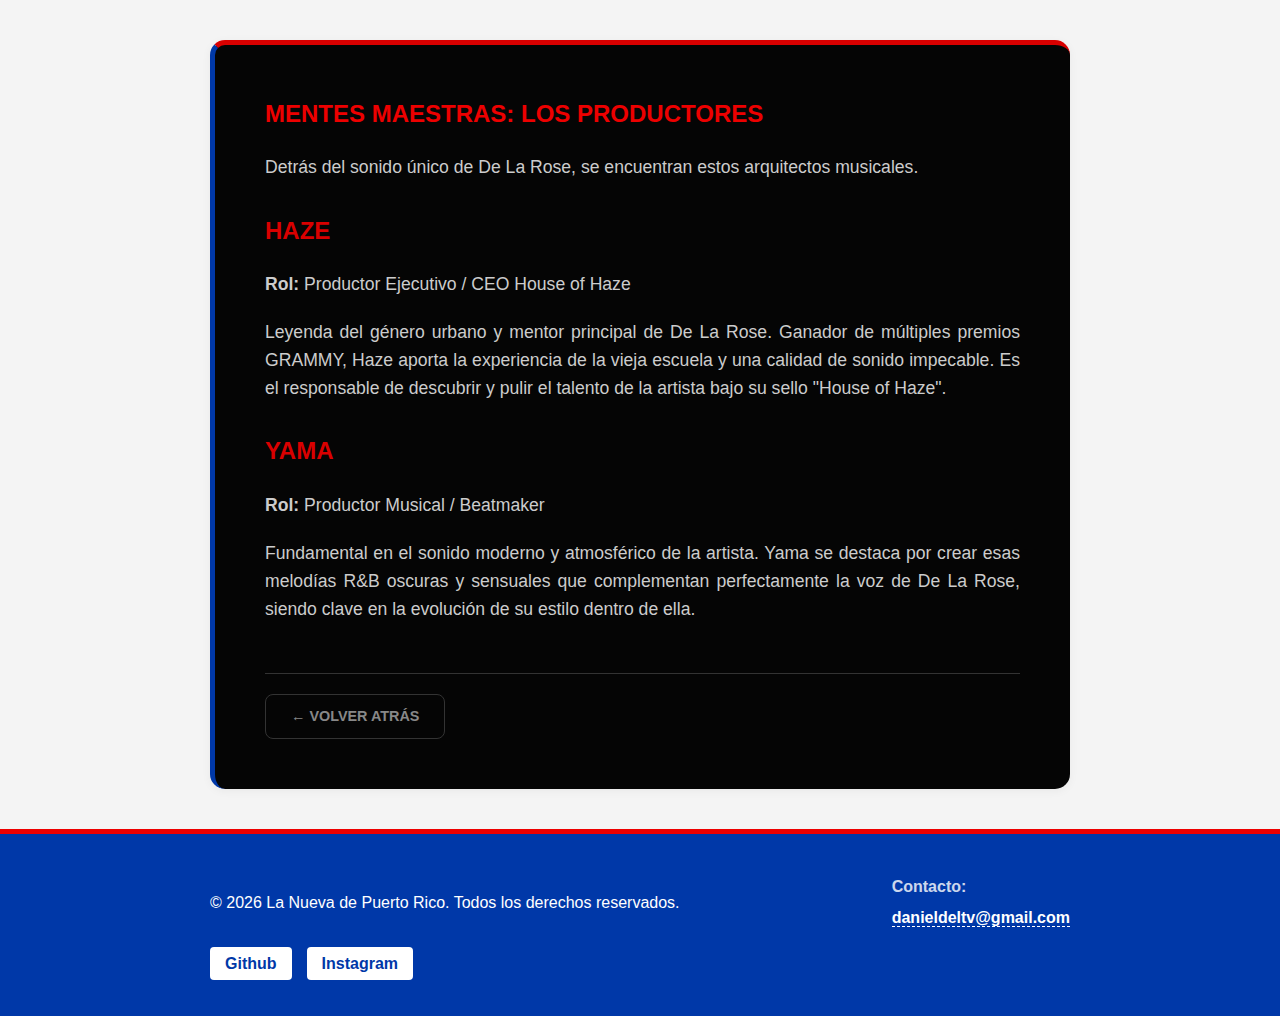
<file: Equipo-delarose.html>
<!DOCTYPE html>
<html lang="en">
<head>
    <meta charset="UTF-8">
    <meta name="viewport" content="width=device-width, initial-scale=1.0">
    <link rel="stylesheet" href="Style.css">
    <title>Equipo de De La Rose</title>
</head>
    <body>
        <main>
            <section id="productores-dela">
                <h2>Mentes Maestras: Los Productores</h2>
                <p>Detrás del sonido único de De La Rose, se encuentran estos arquitectos musicales.</p>
        
                <article class="productor-haze">
                    <h3>Haze</h3>
                    <p><strong>Rol:</strong> Productor Ejecutivo / CEO House of Haze</p>
                    <p>Leyenda del género urbano y mentor principal de De La Rose. Ganador de múltiples premios GRAMMY, Haze aporta la experiencia de la vieja escuela y una calidad de sonido impecable. Es el responsable de descubrir y pulir el talento de la artista bajo su sello "House of Haze".</p>
                </article>
        
                <article class="productor-yama">
                    <h3>Yama</h3>
                    <p><strong>Rol:</strong> Productor Musical / Beatmaker</p>
                    <p>Fundamental en el sonido moderno y atmosférico de la artista. Yama se destaca por crear esas melodías R&B oscuras y sensuales que complementan perfectamente la voz de De La Rose, siendo clave en la evolución de su estilo dentro de ella.</p>
                </article>

                <div class="boton-izq">
                    <a href="DelaRose.html" class="btn">← Volver atrás</a>
                </div>            
            </section>
        </main>
        
        <footer>
            <div class="footer-container">
                <p>© 2026 La Nueva de Puerto Rico. Todos los derechos reservados.</p>
                
                <div class="footer-contacto">
                    <h5>Contacto:</h5>
                    <a href="mailto:danieldeltv@gmail.com" class="email-link">danieldeltv@gmail.com</a>
                </div>
        
                <nav class="footer-redes">
                    <ul>
                        <li><a href="https://github.com/daniidlt" target="_blank">Github</a></li>
                        <li><a href="https://www.instagram.com/daniivalenciia_/" target="_blank">Instagram</a></li>
                    </ul>
                </nav>
            </div>
        </footer>
    </body>
</html>
</file>
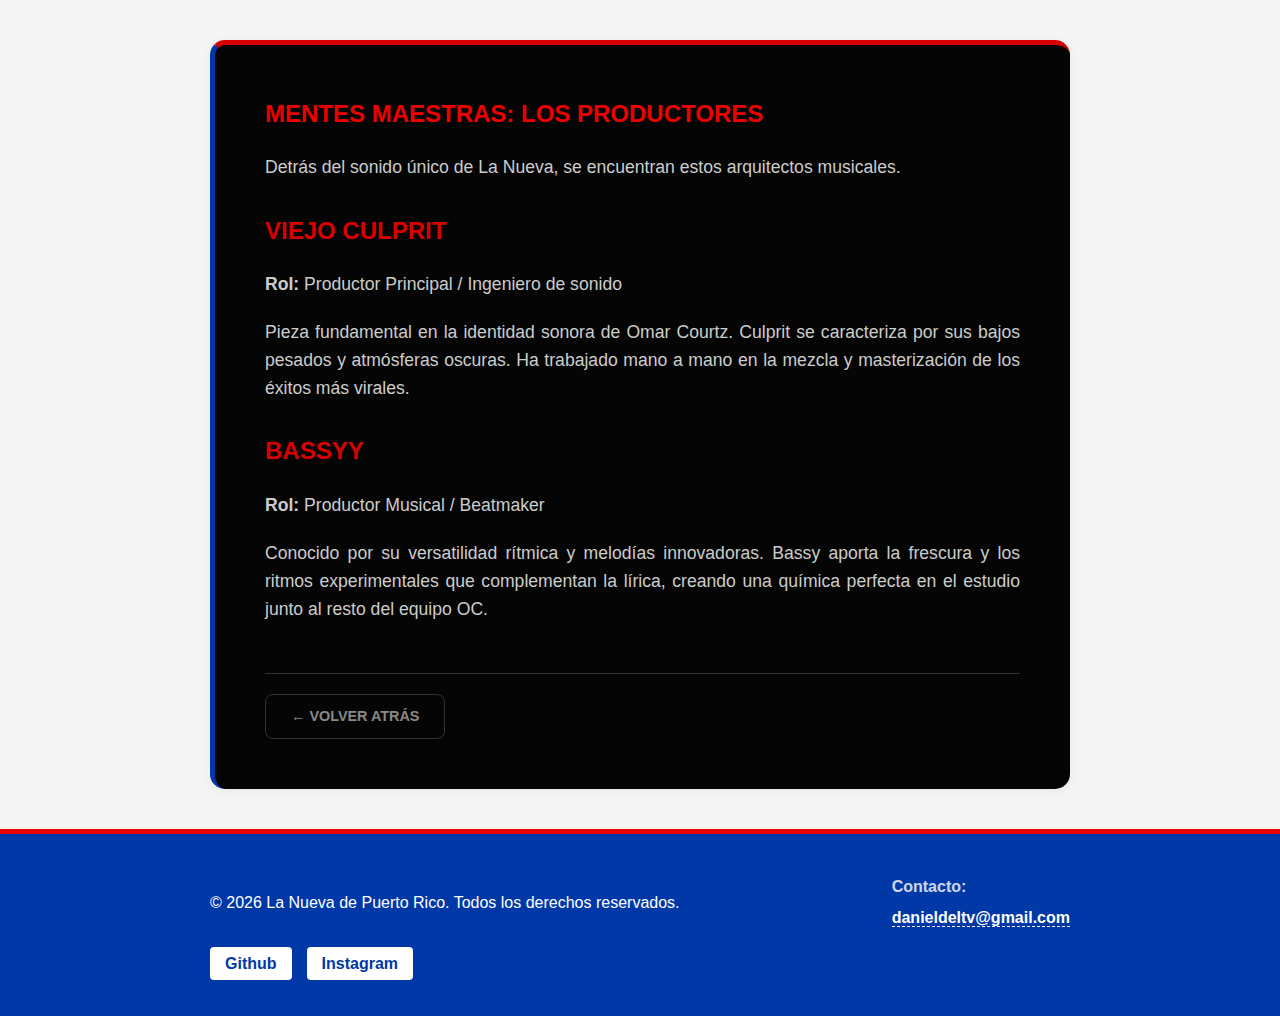
<file: Equipo-omar.html>
<!DOCTYPE html>
<html lang="es">
<head>
    <meta charset="UTF-8">
    <meta name="viewport" content="width=device-width, initial-scale=1.0">
    <link rel="stylesheet" href="Style.css">
    <title>Equipo de Omar Courtz</title>
</head>
    <body>
        <main>
            <section id="productores-ousi">
                <h2>Mentes Maestras: Los Productores</h2>
                <p>Detrás del sonido único de La Nueva, se encuentran estos arquitectos musicales.</p>
        
                    <h3>Viejo Culprit</h3>
                    <p><strong>Rol:</strong> Productor Principal / Ingeniero de sonido</p>
                    <p>Pieza fundamental en la identidad sonora de Omar Courtz. Culprit se caracteriza por sus bajos pesados y atmósferas oscuras. Ha trabajado mano a mano en la mezcla y masterización de los éxitos más virales.</p>

                    <h3>Bassyy</h3>
                    <p><strong>Rol:</strong> Productor Musical / Beatmaker</p>
                    <p>Conocido por su versatilidad rítmica y melodías innovadoras. Bassy aporta la frescura y los ritmos experimentales que complementan la lírica, creando una química perfecta en el estudio junto al resto del equipo OC.</p>

                <div class="boton-izq">
                    <a href="OmarCourtz.html" class="btn">← Volver atrás</a>
                </div>            
            </section>
        </main>
        
        <footer>
            <div class="footer-container">
                <p>© 2026 La Nueva de Puerto Rico. Todos los derechos reservados.</p>
                
                <div class="footer-contacto">
                    <h5>Contacto:</h5>
                    <a href="mailto:danieldeltv@gmail.com" class="email-link">danieldeltv@gmail.com</a>
                </div>
        
                <nav class="footer-redes">
                    <ul>
                        <li><a href="https://github.com/daniidlt" target="_blank">Github</a></li>
                        <li><a href="https://www.instagram.com/daniivalenciia_/" target="_blank">Instagram</a></li>
                    </ul>
                </nav>
            </div>
        </footer>
    </body>
</html>
</file>
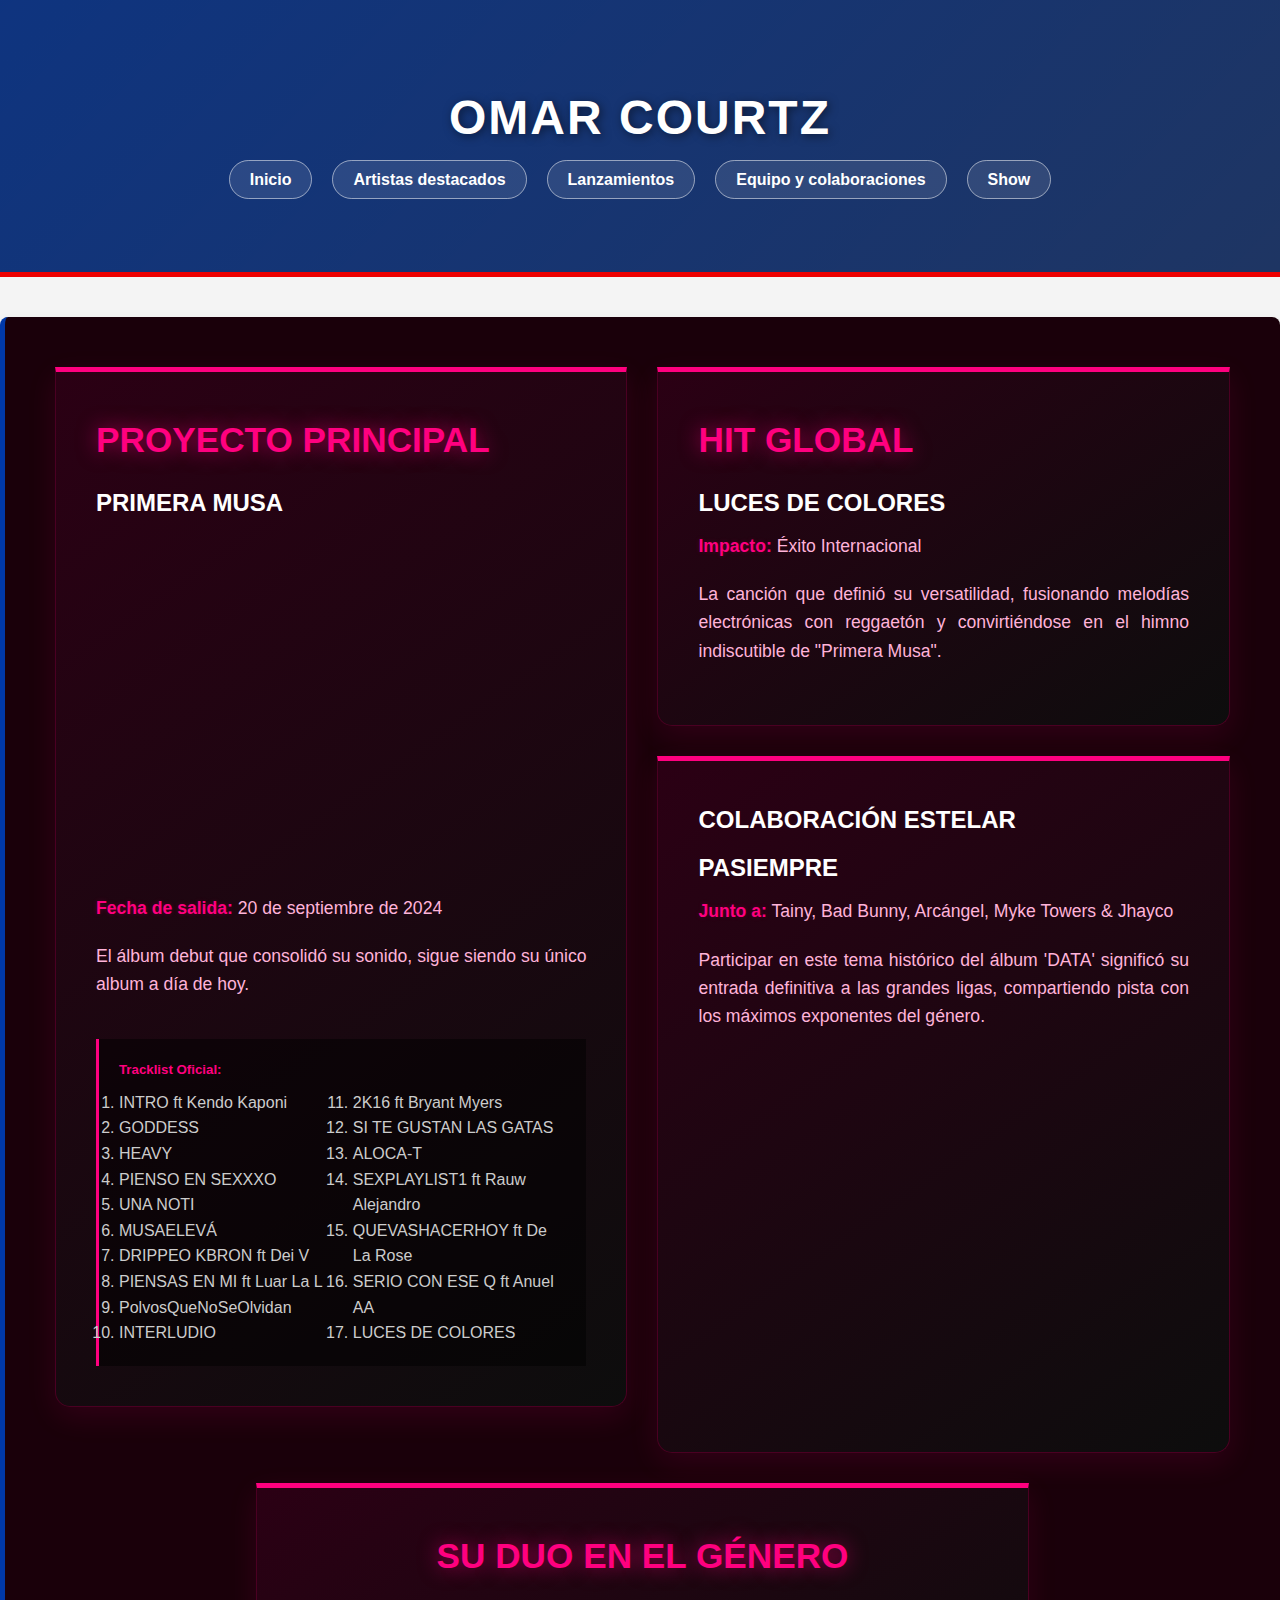
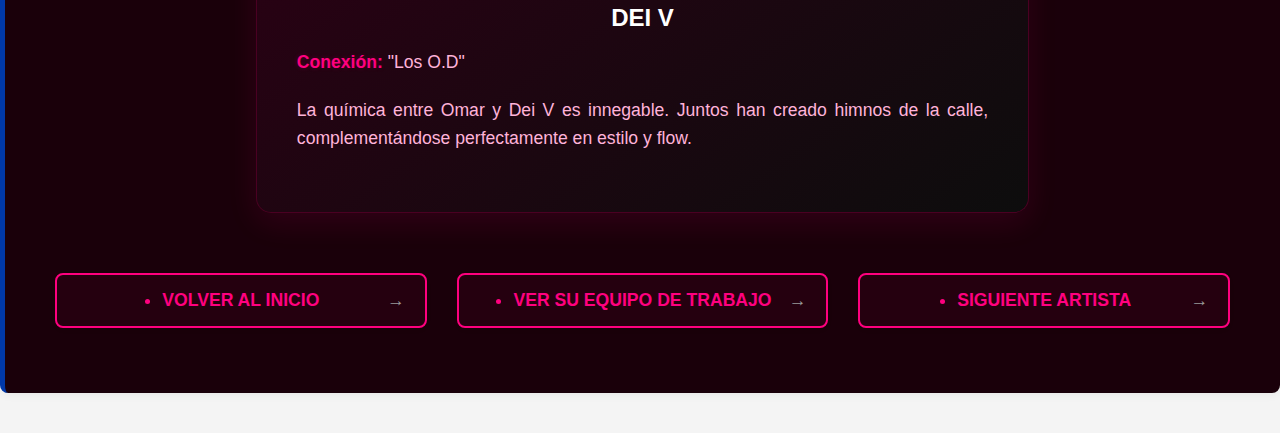
<file: OmarCourtz.html>
<!DOCTYPE html>
<html lang="es">
<head>
    <meta charset="UTF-8">
    <meta name="viewport" content="width=device-width, initial-scale=1.0">
    <link rel="stylesheet" href="Style.css">
    <title>Omar Courtz</title>
</head>
    <body>
        <header>
            <h1>OMAR COURTZ</h1>
            <nav>
                <ul>
                    <li><a href="index.html">Inicio</a></li>
                    <li><a href="Artistas-destacados.html">Artistas destacados</a></li>
                    <li><a href="#Trayectoria">Lanzamientos</a></li>
                    <li><a href="Equipo y colaboraciones.html">Equipo y colaboraciones</a></li>
                    <li><a href="Shows.html">Show</a></li>
                </ul>
            </nav>
        </header>

        <main>
            
            <section class="omar-principal">
                
                <article class="omar-album">
                    <h2>Proyecto Principal</h2>
                    <h3>PRIMERA MUSA</h3>
                    
                    <iframe data-testid="embed-iframe" style="border-radius:12px" src="https://open.spotify.com/embed/album/3C5uwdRE5QRoXSGPPxpDd4?utm_source=generator" width="100%" height="352" frameBorder="0" allowfullscreen="" allow="autoplay; clipboard-write; encrypted-media; fullscreen; picture-in-picture" loading="lazy"></iframe>

                    <p><strong>Fecha de salida:</strong> 20 de septiembre de 2024</p>
                    <p>El álbum debut que consolidó su sonido, sigue siendo su único album a día de hoy.</p>

                    <div class="tracklist-omar">
                            <h5>Tracklist Oficial:</h5>
                                <ol>
                                    <li>INTRO ft Kendo Kaponi</li>
                                    <li>GODDESS</li>
                                    <li>HEAVY</li>
                                    <li>PIENSO EN SEXXXO</li>
                                    <li>UNA NOTI</li>
                                    <li>MUSAELEVÁ</li>
                                    <li>DRIPPEO KBRON ft Dei V</li>
                                    <li>PIENSAS EN MI ft Luar La L</li>
                                    <li>PolvosQueNoSeOlvidan</li>
                                    <li>INTERLUDIO</li>
                                    <li>2K16 ft Bryant Myers</li>
                                    <li>SI TE GUSTAN LAS GATAS</li>
                                    <li>ALOCA-T</li>
                                    <li>SEXPLAYLIST1 ft Rauw Alejandro</li>
                                    <li>QUEVASHACERHOY ft De La Rose</li>
                                    <li>SERIO CON ESE Q ft Anuel AA</li>
                                    <li>LUCES DE COLORES</li>
                                </ol>
                            </div>
                </article>

                <article class="hit-omar">
                    <h2>Hit Global</h2>
                    <h3>LUCES DE COLORES</h3>
                    <p><strong>Impacto:</strong> Éxito Internacional</p>
                    <p>La canción que definió su versatilidad, fusionando melodías electrónicas con reggaetón y convirtiéndose en el himno indiscutible de "Primera Musa".</p>
                </article>

                <article class="colaboracion-omar">
                    <h3>Colaboración Estelar</h3>
                    <h4>PASIEMPRE</h4>
                    <p><strong>Junto a:</strong> Tainy, Bad Bunny, Arcángel, Myke Towers & Jhayco</p>
                    <p>Participar en este tema histórico del álbum 'DATA' significó su entrada definitiva a las grandes ligas, compartiendo pista con los máximos exponentes del género.</p>

                    <iframe data-testid="embed-iframe" style="border-radius:12px" src="https://open.spotify.com/embed/track/3KEtYxU8b1gZMbsY9Jlpqd?utm_source=generator" width="100%" height="352" frameBorder="0" allowfullscreen="" allow="autoplay; clipboard-write; encrypted-media; fullscreen; picture-in-picture" loading="lazy"></iframe>
                </article>

                <article class="duo-omar">
                    <h2>Su Duo en el Género</h2>
                    <h3>DEI V</h3>
                    <p><strong>Conexión:</strong> "Los O.D"</p>
                    <p>La química entre Omar y Dei V es innegable. Juntos han creado himnos de la calle, complementándose perfectamente en estilo y flow.</p>
                </article>

                <button id="siguiente-omar"><a href="Alejo.html"><li>Siguiente artista</li></a></button>
                <button id="verequipo-omar"><a href="Equipo-omar.html"><li>Ver su equipo de trabajo</li></a></button>
                <button id="atras-omar"><a href="Index.html"><li>Volver al inicio</li></a></button>

            </section>
        </main>
    </body>
</html>
</file>
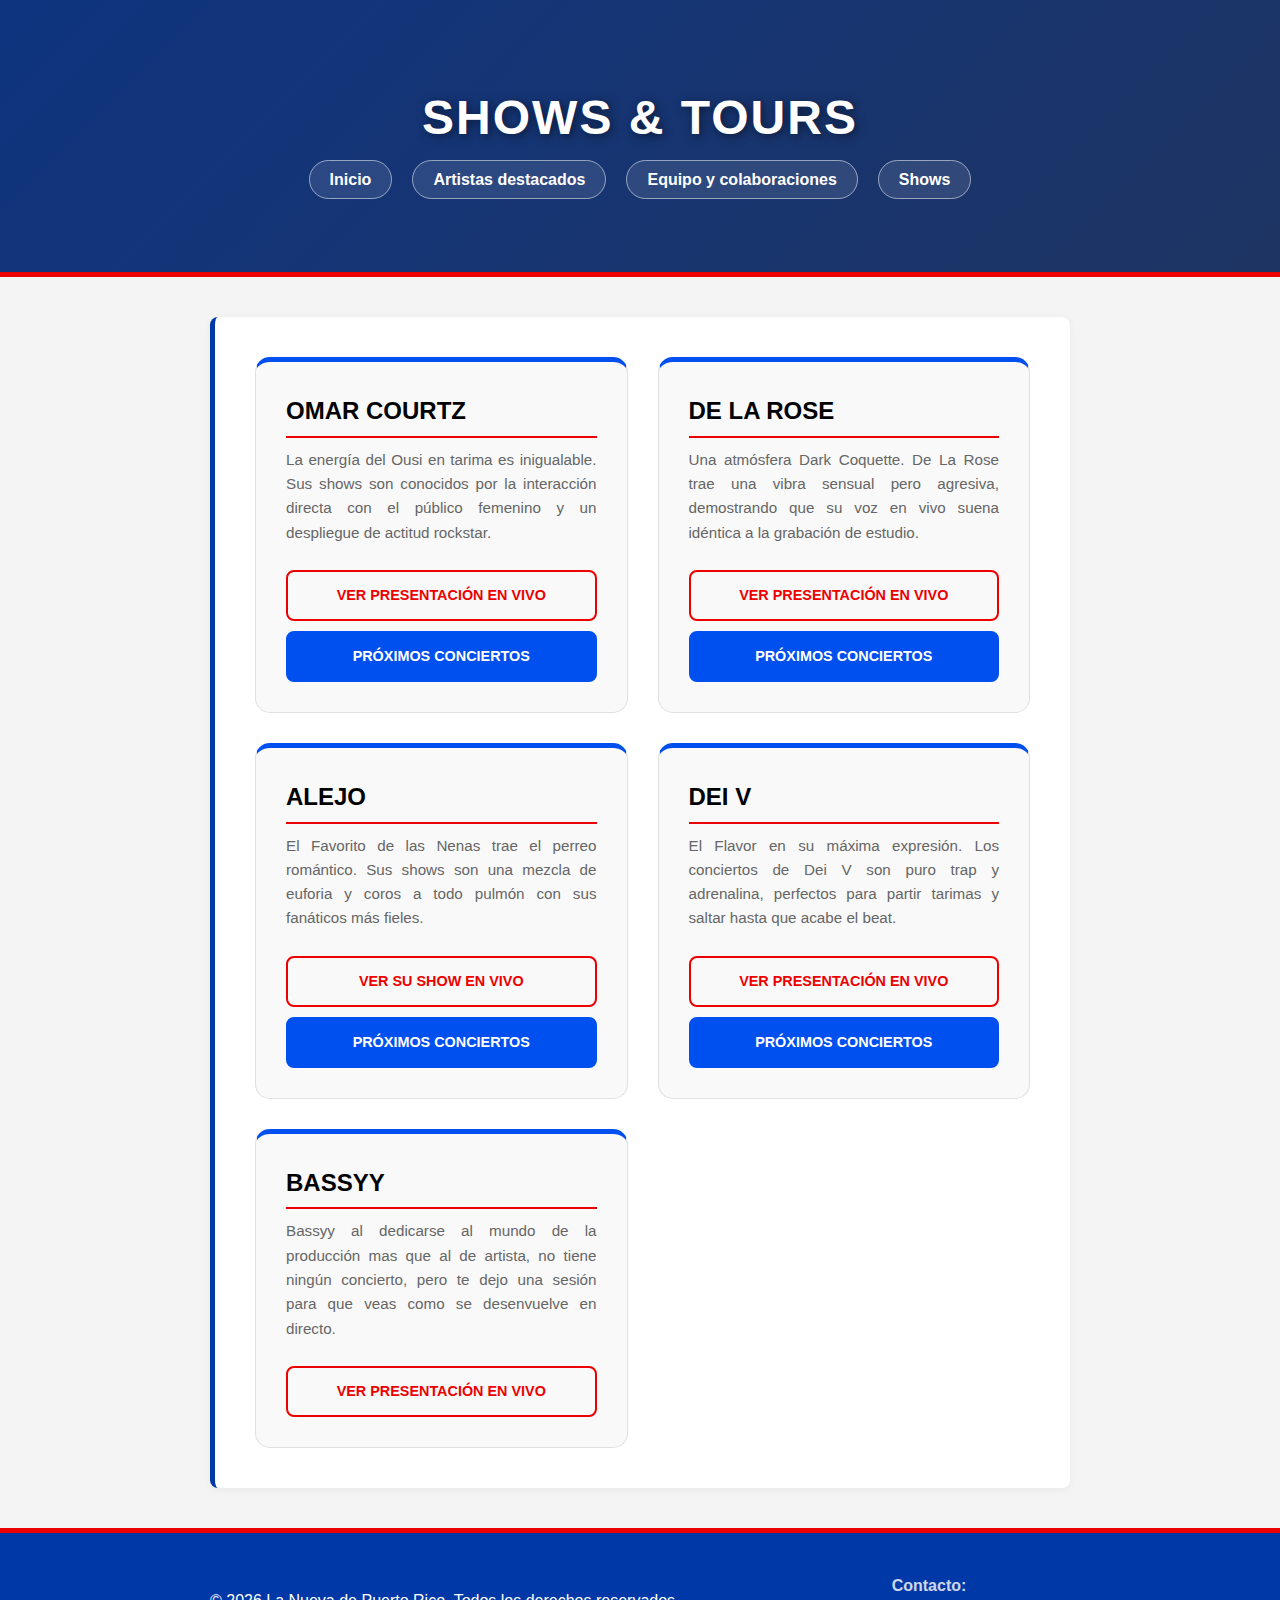
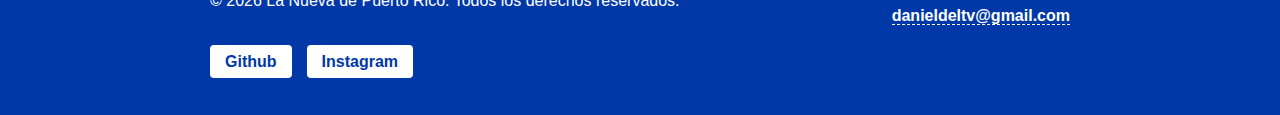
<file: Shows.html>
<!DOCTYPE html>
<html lang="es">
<head>
    <meta charset="UTF-8">
    <meta name="viewport" content="width=device-width, initial-scale=1.0">
    <link rel="stylesheet" href="Style.css">
    <title>Shows en Vivo</title>
</head>
<body>
    <header>
        <h1>SHOWS & TOURS</h1>
        <nav>
            <ul>
                <li><a href="index.html">Inicio</a></li>
                <li><a href="Artistas-destacados.html">Artistas destacados</a></li>
                <li><a href="Equipo y colaboraciones.html">Equipo y colaboraciones</a></li>
                <li><a href="shows.html">Shows</a></li>
            </ul>
        </nav>
    </header>

    <main>
        <section class="shows-principal">
            
            <article class="show-tarjeta">
                <h2>OMAR COURTZ</h2>
                <p>La energía del Ousi en tarima es inigualable. Sus shows son conocidos por la interacción directa con el público femenino y un despliegue de actitud rockstar.</p>
                <div class="show-omar">
                    <a href="https://youtu.be/iccNt4p1dBI?si=BqC_8k3w8E3HytNn" target="_blank" class="btn-video">
                        Ver presentación en vivo
                    </a>
                    <a href="https://www.tomaticket.es/es-es/artista/omar-courtz" target="_blank" class="btn-tickets">
                        Próximos Conciertos
                    </a>
                </div>
            </article>

            <article class="show-tarjeta">
                <h2>DE LA ROSE</h2>
                <p>Una atmósfera Dark Coquette. De La Rose trae una vibra sensual pero agresiva, demostrando que su voz en vivo suena idéntica a la grabación de estudio.</p>
                <div class="show-dela">
                    <a href="https://youtu.be/Qs6fn7MNygg?si=46TtofweI7eU8wjG" target="_blank" class="btn-video">
                        Ver presentación en vivo
                    </a>
                    <a href="https://www.tomaticket.es/es-es/artista/de-la-rose" target="_blank" class="btn-tickets">
                        Próximos Conciertos
                    </a>
                </div>
            </article>

            <article class="show-tarjeta">
                <h2>ALEJO</h2>
                <p>El Favorito de las Nenas trae el perreo romántico. Sus shows son una mezcla de euforia y coros a todo pulmón con sus fanáticos más fieles.</p>
                <div class="show-alejo">
                    <a href="https://youtu.be/Qok0xT_ppMc?si=cRPAEKsDcS0-alsx" target="_blank" class="btn-video">
                        Ver su show en vivo
                    </a>
                    <a href="https://www.tomaticket.es/es-es/artista/alejo" target="_blank" class="btn-tickets">
                        Próximos Conciertos
                    </a>
                </div>
            </article>

            <article class="show-tarjeta">
                <h2>DEI V</h2>
                <p>El Flavor en su máxima expresión. Los conciertos de Dei V son puro trap y adrenalina, perfectos para partir tarimas y saltar hasta que acabe el beat.</p>
                <div class="show-deiv">
                    <a href="https://youtu.be/R4Kr2Nw1J5M?si=H93G_6UpUesGFiQO" target="_blank" class="btn-video">
                        Ver presentación en vivo
                    </a>
                    <a href="https://www.ticketmaster.es/artist/dei-v-entradas/1237694?gad_campaignid=22173651838&gad_source=1&gclid=Cj0KCQiAyvHLBhDlARIsAHxl6xpE-tBj3DpbazdihZkQl4MZPpDZWot3t3CHlQxdLrkhipBIfm7EHTcaAli5EALw_wcB&gclsrc=aw.ds&utm_campaign=co%3AES%20%7C%20cpn%3AGenre%20%7C%20chl%3AGn%20%7C%20cat%3AMusic%20%7C%20bud%3ATM%20%7C%20tp%3ATMES%20%7C%20catID%3A10001%20%7C%20Exclusive&utm_content=an%3ADei%20V%20%7C%20ed%3A08-03-2026%20%7C%20vn%3APalau%20Sant%20Jordi%20%7C%20a%3A1237694%20%7C%20v%3A1093%20%7C%20Exclusive&utm_medium=cpc&utm_source=TM-google" target="_blank" class="btn-tickets">
                        Próximos Conciertos
                    </a>
                </div>
            </article>

            <article class="show-tarjeta">
                <h2>BASSYY</h2>
                <p>Bassyy al dedicarse al mundo de la producción mas que al de artista, no tiene ningún concierto, pero te dejo una sesión para que veas como se desenvuelve en directo.</p>
                <div class="show-bassyy">
                    <a href="https://youtu.be/Sf4OoG6Bycc?si=5DE9bObnNterqpNG" target="_blank" class="btn-video">
                        Ver presentación en vivo
                    </a>
                </div>
            </article>

        </section>
    </main>

    <footer>
        <div class="footer-container">
            <p>© 2026 La Nueva de Puerto Rico. Todos los derechos reservados.</p>
            
            <div class="footer-contacto">
                <h5>Contacto:</h5>
                <a href="mailto:danieldeltv@gmail.com" class="email-link">danieldeltv@gmail.com</a>
            </div>
    
            <nav class="footer-redes">
                <ul>
                    <li><a href="https://github.com/daniidlt" target="_blank">Github</a></li>
                    <li><a href="https://www.instagram.com/daniivalenciia_/" target="_blank">Instagram</a></li>
                </ul>
            </nav>
        </div>
    </footer>
</body>
</html>
</file>
<file: Style.css>
/* INDEX */ 
/* ESTILOS GENERALES */
* {
    margin: 0;
    padding: 0;
    box-sizing: border-box;
    font-family: 'Segoe UI', Tahoma, Geneva, Verdana, sans-serif;
}

body {
    background-color: #f4f4f4;
    color: #333;
    line-height: 1.6;
}

a {
    text-decoration: none;
    color: inherit;
}

ul {
    list-style: none;
}

/* HEADER */
header {
    background-image: 
        linear-gradient(135deg, rgba(0, 40, 120, 0.94), rgba(0, 20, 60, 0.85)), url('https://upload.wikimedia.org/wikipedia/commons/thumb/d/dc/Flag_of_Puerto_Rico_%281952%E2%80%931995%29.svg/250px-Flag_of_Puerto_Rico_%281952%E2%80%931995%29.svg.png');
    
    background-size: cover;
    background-position: center;
    background-attachment: fixed; 
    
    color: white;
    padding: 80px 20px;
    text-align: center;
    border-bottom: 5px solid #ED0000; 
}

header h1 {
    font-size: 3rem;
    text-transform: uppercase;
    letter-spacing: 2px;
    margin-bottom: 10px;
    text-shadow: 2px 2px 10px rgba(0,0,0,0.5);
}

header p {
    font-size: 1.3rem;
    font-weight: 300;
    margin-bottom: 40px;
    opacity: 0.9;
}

/* NAVEGACIÓN DEL HEADER */
header nav ul {
    display: flex;
    justify-content: center;
    gap: 20px;
    flex-wrap: wrap;
}

header nav ul li a {
    color: white;
    font-weight: bold;
    padding: 10px 20px;
    border: 1px solid rgba(255, 255, 255, 0.5);
    border-radius: 25px;
    transition: all 0.3s ease;
    background-color: rgba(255, 255, 255, 0.1);
}

header nav ul li a:hover {
    background-color: #ED0000;
    border-color: #ED0000;
    transform: translateY(-2px);
}

/* --- CONTENIDO PRINCIPAL --- */
main {
    max-width: 900px;
    margin: 40px auto;
    padding: 0 20px;
}

section {
    background: white;
    padding: 40px;
    margin-bottom: 30px;
    border-radius: 8px; 
    box-shadow: 0 2px 10px rgba(0,0,0,0.05); 
    border-left: 5px solid #0038A8; 
}

/* Títulos */
section h2, section h3 {
    color: #ED0000; 
    margin-bottom: 20px;
    text-transform: uppercase;
}

section p {
    font-size: 1.1rem;
    color: #555;
    text-align: justify;
    margin-bottom: 20px;
}

#Logro img {
    width: 100%;
    max-height: 400px;
    object-fit: cover; 
    border-radius: 8px;
    box-shadow: 0 5px 15px rgba(0,0,0,0.2);
    margin-top: 10px;
}

/* BOTONES CLAVE DEL ÉXITO */
#Clave nav ul {
    display: flex;
    flex-wrap: wrap;
    gap: 15px;
    justify-content: center;
}

#Clave button {
    background-color: #0038A8; 
    border: none;
    border-radius: 5px;
    padding: 0; 
    cursor: pointer;
    transition: transform 0.2s, background-color 0.3s;
    box-shadow: 0 4px 6px rgba(0,0,0,0.1);
}

#Clave button a {
    display: block;
    padding: 15px 25px;
    color: white;
    font-weight: bold;
    font-size: 1rem;
    width: 100%;
    height: 100%;
}

#Clave button:hover {
    background-color: #ED0000; 
    transform: translateY(-3px);
}

#Clave button li {
    list-style: none;
}

/* --- FOOTER --- */
footer {
    background-color: #0038A8; 
    color: white;
    padding: 40px 0;
    margin-top: 40px;
    border-top: 5px solid #ED0000;
}

.footer-container {
    max-width: 900px;
    margin: 0 auto;
    display: flex;
    justify-content: space-between;
    align-items: center;
    flex-wrap: wrap;
    padding: 0 20px;
    gap: 20px;
}

.footer-contacto h5 {
    font-size: 1rem;
    margin-bottom: 5px;
    opacity: 0.8;
}

.email-link {
    color: white;
    font-weight: bold;
    border-bottom: 1px dashed white;
}

.email-link:hover {
    color: #ED0000;
    border-bottom-color: #ED0000;
}

.footer-redes ul {
    display: flex;
    gap: 15px;
}

.footer-redes a {
    background-color: white;
    color: #0038A8;
    padding: 8px 15px;
    border-radius: 4px;
    font-weight: bold;
    transition: 0.3s;
}

.footer-redes a:hover {
    background-color: #ED0000;
    color: white;
}

/* Artistas Destacados */
section.artistas-destacados {
    background: transparent; 
    box-shadow: none;        
    border: none;            
    padding: 0;              
    
    display: grid;
    grid-template-columns: repeat(auto-fit, minmax(280px, 1fr));
    gap: 30px;
}

.artistas-destacados article {
    background: white;
    border-radius: 12px;
    overflow: hidden;
    box-shadow: 0 5px 15px rgba(0,0,0,0.08);
    transition: transform 0.3s ease;
    display: flex;
    flex-direction: column;
    border-top: 5px solid #0038A8; 
}

.artistas-destacados article:hover {
    transform: translateY(-10px); 
}

.artistas-destacados article img {
    width: 100%;
    height: 300px; 
    object-fit: cover;
    border-bottom: 1px solid #eee;
}

.artistas-destacados article h3 {
    text-align: center;
    font-size: 1.4rem;
    margin: 20px 0 10px;
    color: #0038A8;
}

.bio-data, .info-bassy p {
    padding: 0 20px;
    margin-bottom: 20px;
    font-size: 0.9rem;
    color: #555;
}

.bio-data p, .info-bassy p {
    margin-bottom: 8px;
    border-bottom: 1px dashed #eee;
}

.bio-data strong, .info-bassy strong {
    color: #ED0000;
}

.artistas-destacados article a {
    margin-top: auto;
    display: block;
    background-color: #0038A8;
    color: white;
    text-align: center;
    padding: 15px;
    font-weight: 700;
    text-transform: uppercase;
    font-size: 0.9rem;
    transition: background 0.3s;
}

.artistas-destacados article a:hover {
    background-color: #ED0000;
}

/* DE LA ROSE */
section.delarose-principal {
    display: grid;
    grid-template-columns: repeat(6, 1fr); 
    gap: 30px; 
    align-items: start;
    
    width: 100vw;
    position: relative;
    left: 50%;
    right: 50%;
    margin-left: -50vw;
    margin-right: -50vw;
    background-color: #050505;
    padding: 50px;
}

.delarose-principal article {
    background-color: #111;
    border: 1px solid #222;
    border-top: 5px solid #D90000; 
    padding: 40px;
    border-radius: 0 0 15px 15px;
    color: #ccc;
    display: flex; flex-direction: column; justify-content: space-between;
    
    grid-column: span 3; 
}

.duo-delarose {
    grid-column: 2 / 6 !important; 
    text-align: center; 
}

.delarose-album { grid-row: span 2; }

.delarose-principal h2 { 
    font-size: 2.2rem; 
    color: #D90000; 
    text-transform: uppercase; 
    margin-bottom: 15px; 
    text-shadow: 0 0 15px rgba(217, 0, 0, 0.4); }
.delarose-principal h3 { 
    font-size: 1.5rem; 
    color: white; 
    margin-bottom: 10px; 
    text-transform: uppercase; 
}
.delarose-principal p, .delarose-principal li { 
    font-size: 1rem; 
    color: #aaa; 
    margin-bottom: 5px; }
.delarose-principal strong { 
    color: #D90000; 
}
.tracklist-dela { 
    background: #000; 
    padding: 20px; 
    margin-top: 20px; 
    border-left: 3px solid #D90000; 
    text-align: left; }
.tracklist-dela ol { 
    column-count: 2; 
    gap: 20px; }


.delarose-principal button {
    grid-column: span 2; 
    
    background: transparent;
    border: 2px solid #D90000;
    border-radius: 8px;
    margin-top: 40px; 
    height: 55px;
    cursor: pointer;
    transition: 0.3s;
    display: flex; align-items: center; justify-content: center;
}

.delarose-principal button a {
    color: #D90000;
    font-weight: bold;
    text-transform: uppercase;
    text-decoration: none;
    width: 100%;
    text-align: center;
}

.delarose-principal button li { list-style: none; } 
/* Efecto Hover */
.delarose-principal button:hover {
    background: #D90000;
    box-shadow: 0 0 25px rgba(217, 0, 0, 0.5);
    transform: translateY(-2px);
}
.delarose-principal button:hover a { 
    color: black; 
}

#atras-dela, #verequipo-dela, #siguiente-dela {
    grid-row: 4; 
    margin-top: 30px;
    display: flex; 
    align-items: center; 
    justify-content: center;
}

#atras-dela { 
    grid-column: 1 / 3; 
}

#verequipo-dela { 
    grid-column: 3 / 5; 
}

#siguiente-dela { 
    grid-column: 5 / 7; 
}

/* OMAR COURTZ */
section.omar-principal {
    display: grid;
    grid-template-columns: repeat(6, 1fr); 
    gap: 30px; 
    align-items: start;
    
    width: 100vw;
    position: relative;
    left: 50%;
    right: 50%;
    margin-left: -50vw;
    margin-right: -50vw;
    
    background-color: #1a000a; 
    padding: 50px;
    box-sizing: border-box;
}

.omar-principal article {
    background: linear-gradient(145deg, #2b0014, #0d0d0d);
    border: 1px solid #4a0022;
    border-top: 5px solid #FF007F; 
    padding: 40px;
    border-radius: 0 0 15px 15px;
    color: #eee;
    display: flex; 
    flex-direction: column; 
    justify-content: space-between;
    grid-column: span 3; 
    box-shadow: 0 10px 30px rgba(255, 0, 127, 0.1);
}

.omar-album { 
    grid-row: span 2; 
}

.duo-omar {
    grid-column: 2 / 6 !important; 
    text-align: center;
    border-top: 5px solid #FF69B4; 
}

.omar-principal h2 { 
    font-size: 2.2rem; 
    color: #FF007F; 
    text-transform: uppercase; 
    margin-bottom: 15px; 
    text-shadow: 0 0 20px rgba(255, 0, 127, 0.6); 
}

.omar-principal h3, .omar-principal h4 { 
    font-size: 1.5rem; 
    color: white; 
    margin-bottom: 10px; 
    text-transform: uppercase; 
}

.omar-principal p { 
    color: #ffb3d9; 
}

.omar-principal strong { 
    color: #FF007F; 
    text-shadow: 0 0 5px rgba(255, 0, 127, 0.2);
}

/* --- TRACKLIST --- */
.tracklist-omar { 
    background: rgba(0, 0, 0, 0.5); 
    padding: 20px; 
    margin-top: 20px; 
    border-left: 3px solid #FF007F; 
    text-align: left; 
}

.tracklist-omar h5 {
    color: #FF007F;
    margin-bottom: 10px;
}

.tracklist-omar ol { 
    column-count: 2; 
    gap: 20px; 
    color: #ccc;
}

.omar-principal button {
    grid-column: span 2; 
    background: rgba(255, 0, 127, 0.05); 
    border: 2px solid #FF007F;
    border-radius: 8px;
    margin-top: 40px;
    height: 55px;
    cursor: pointer;
    transition: 0.3s;
    display: flex; 
    align-items: center; 
    justify-content: center;
}

.omar-principal button a {
    color: #FF007F;
    font-weight: bold;
    text-transform: uppercase;
    text-decoration: none;
}

/* Efecto Hover */
.omar-principal button:hover {
    background: #FF007F;
    box-shadow: 0 0 30px rgba(255, 0, 127, 0.8);
    transform: translateY(-3px);
}

.omar-principal button:hover a { 
    color: white; 
}

#atras-omar, #verequipo-omar, #siguiente-omar {
    grid-row: 4; 
    margin-top: 30px;
}
#atras-omar { grid-column: 1 / 3; }
#verequipo-omar { grid-column: 3 / 5; }
#siguiente-omar { grid-column: 5 / 7; }

/*DEI V*/
section.deiv-principal {
    display: grid;

    grid-template-columns: repeat(6, 1fr); 
    gap: 30px; 
    align-items: start;
    
    width: 100vw;
    position: relative;
    left: 50%;
    right: 50%;
    margin-left: -50vw;
    margin-right: -50vw;
    background-color: #050505;
    padding: 50px;
    box-sizing: border-box;
}


.deiv-principal article {
    background-color: #0d0d0d;
    border: 1px solid #1a1a1a;
    border-top: 5px solid #FFD700; 
    padding: 40px;
    border-radius: 0 0 15px 15px;
    color: #eee;
    display: flex; 
    flex-direction: column; 
    justify-content: space-between;
    grid-column: span 3; 
}

.deiv-album { 
    grid-row: span 2; 
}

.duo-deiv {
    grid-column: 2 / 6 !important; 
    text-align: center;
    border-top: 5px solid #FFFF00; 
}

.deiv-principal h2 { 
    font-size: 2.2rem; 
    color: #FFD700; 
    text-transform: uppercase; 
    margin-bottom: 15px; 
    text-shadow: 0 0 15px rgba(255, 215, 0, 0.3); 
}

.deiv-principal h3, .deiv-principal h4 { 
    font-size: 1.5rem; 
    color: white; 
    margin-bottom: 10px; 
    text-transform: uppercase; 
}

.deiv-principal p, .deiv-principal li { 
    font-size: 1rem; 
    color: #bbb; 
    margin-bottom: 5px; 
}

.deiv-principal strong { 
    color: #FFD700; 
}

.tracklist-deiv { 
    background: #000; 
    padding: 20px; 
    margin-top: 20px; 
    border-left: 3px solid #FFD700; 
    text-align: left; 
}

.tracklist-deiv h5 {
    color: #FFD700;
    margin-bottom: 10px;
    font-size: 1.1rem;
    text-transform: uppercase;
}

.tracklist-deiv ol { 
    column-count: 2; 
    gap: 20px;
    margin-bottom: 20px;
}

.deiv-principal button {
    grid-column: span 2; 
    background: transparent;
    border: 2px solid #FFD700;
    border-radius: 8px;
    margin-top: 40px;
    height: 55px;
    cursor: pointer;
    transition: 0.3s;
    display: flex; 
    align-items: center; 
    justify-content: center;
}

.deiv-principal button a {
    color: #FFD700;
    font-weight: bold;
    text-transform: uppercase;
    text-decoration: none;
    width: 100%;
    text-align: center;
}

.deiv-principal button li { 
    list-style: none; 
}

.deiv-principal button:hover {
    background: #FFD700;
    box-shadow: 0 0 25px rgba(255, 215, 0, 0.5);
    transform: translateY(-2px);
}

.deiv-principal button:hover a { 
    color: black; 
}

#atras-deiv, #verequipo-deiv, #siguiente-deiv {
    grid-row: 4; 
    margin-top: 30px;
}

#atras-deiv { grid-column: 1 / 3; }
#verequipo-deiv { grid-column: 3 / 5; }
#siguiente-deiv { grid-column: 5 / 7; }

/* ALEJO */
section.alejo-principal {
    display: grid;
    grid-template-columns: repeat(6, 1fr); 
    gap: 30px; 
    align-items: start;
    
    width: 100vw;
    position: relative;
    left: 50%;
    right: 50%;
    margin-left: -50vw;
    margin-right: -50vw;
    background-color: #000814; 
    padding: 50px;
    box-sizing: border-box;
}

.alejo-principal article {
    background: linear-gradient(145deg, #001d3d, #000814);
    border: 1px solid #003566;
    border-top: 5px solid #00B4D8;
    padding: 40px;
    border-radius: 0 0 15px 15px;
    color: #eee;
    display: flex; 
    flex-direction: column; 
    justify-content: space-between;
    grid-column: span 3; 
    box-shadow: 0 10px 30px rgba(0, 180, 216, 0.1);
}

/* --- AJUSTES DE DISTRIBUCIÓN --- */
.alejo-album1, .alejo-album2 { 
    grid-row: span 2; 
}

.duo-alejo {
    grid-column: 2 / 6 !important; 
    text-align: center;
    border-top: 5px solid #90E0EF; 
}

.alejo-principal h2 { 
    font-size: 2.2rem; 
    color: #00B4D8; 
    text-transform: uppercase; 
    margin-bottom: 15px; 
    text-shadow: 0 0 15px rgba(0, 180, 216, 0.5); 
}

.alejo-principal h3, .alejo-principal h4 { 
    font-size: 1.5rem; 
    color: white; 
    margin-bottom: 10px; 
    text-transform: uppercase; 
}

.alejo-principal p { 
    font-size: 1rem; 
    color: #caf0f8; 
    margin-bottom: 10px; 
}

.alejo-principal strong { 
    color: #00B4D8; 
}

.tracklist-alejo, .tracklist-alejo2 { 
    background: rgba(0, 0, 0, 0.4); 
    padding: 20px; 
    margin-top: 20px; 
    border-left: 3px solid #00B4D8; 
    text-align: left; 
}

.tracklist-alejo h5, .tracklist-alejo2 h5 {
    color: #00B4D8;
    margin-bottom: 10px;
    text-transform: uppercase;
}

.tracklist-alejo ol, .tracklist-alejo2 ol { 
    column-count: 2; 
    gap: 20px;
    color: #90E0EF;
    margin-bottom: 15px;
}

.alejo-principal button {
    grid-column: span 2; 
    background: transparent;
    border: 2px solid #00B4D8;
    border-radius: 8px;
    margin-top: 40px;
    height: 55px;
    cursor: pointer;
    transition: 0.3s;
    display: flex; 
    align-items: center; 
    justify-content: center;
}

.alejo-principal button a {
    color: #00B4D8;
    font-weight: bold;
    text-transform: uppercase;
    text-decoration: none;
    width: 100%;
    text-align: center;
}

.alejo-principal button li { list-style: none; }

.alejo-principal button:hover {
    background: #00B4D8;
    box-shadow: 0 0 25px rgba(0, 180, 216, 0.6);
    transform: translateY(-2px);
}

.alejo-principal button:hover a { 
    color: #000814; 
}

#atras-alejo, #verequipo-alejo, #siguiente-alejo {
    grid-row: 5; 
    margin-top: 30px;
}

#atras-alejo { grid-column: 1 / 3; }
#verequipo-alejo { grid-column: 3 / 5; }
#siguiente-alejo { grid-column: 5 / 7; }

/* BASSYY */
section.bassy-principal {
    display: grid;
    grid-template-columns: repeat(6, 1fr); 
    gap: 30px; 
    align-items: start;
    width: 100vw;
    position: relative;
    left: 50%;
    right: 50%;
    margin-left: -50vw;
    margin-right: -50vw;
    background-color: #000000; 
    padding: 50px;
    box-sizing: border-box;
}


.bassy-principal article {
    background-color: #0a0a0a; 
    border: 1px solid #222;
    border-top: 5px solid #ffffff; 
    padding: 40px;
    border-radius: 0 0 15px 15px;
    color: #ffffff;
    display: flex; 
    flex-direction: column; 
    justify-content: space-between;
    
    grid-column: span 3; 
    transition: transform 0.3s ease;
}

.bassy-cantante, .bassy-productor { 
    grid-row: span 2; 
}

.bassy-principal h2 { 
    font-size: 2.2rem; 
    color: #ffffff; 
    text-transform: uppercase; 
    margin-bottom: 15px; 
    letter-spacing: 2px;
}

.bassy-principal h3, .bassy-principal h4 { 
    font-size: 1.5rem; 
    color: #888;
    margin-bottom: 10px; 
    text-transform: uppercase; 
}

.bassy-principal p { 
    font-size: 1rem; 
    color: #cccccc; 
    margin-bottom: 15px; 
    line-height: 1.6;
}

.bassy-principal strong { 
    color: #ffffff; 
    border-bottom: 1px solid #ffffff;
}

.tracklist-bassyy, .producciones-bassyy { 
    background: #111111; 
    padding: 20px; 
    margin-top: 20px; 
    border-left: 3px solid #ffffff; 
    text-align: left; 
}

.tracklist-bassyy h5, .producciones-bassyy h5 {
    color: #ffffff;
    margin-bottom: 15px;
    text-transform: uppercase;
    font-size: 1rem;
}

.tracklist-bassyy ol, .producciones-bassyy ol { 
    column-count: 1; 
    gap: 10px;
    color: #888;
    margin-bottom: 20px;
}

.tracklist-bassyy li, .producciones-bassyy li {
    margin-bottom: 8px;
    border-bottom: 1px solid #222;
    padding-bottom: 5px;
}

.bassy-principal button {
    grid-column: span 3; 
    background: transparent;
    border: 2px solid #ffffff;
    border-radius: 0px; 
    margin-top: 40px;
    height: 60px;
    cursor: pointer;
    transition: 0.4s;
    display: flex; 
    align-items: center; 
    justify-content: center;
}

.bassy-principal button a {
    color: #ffffff;
    font-weight: bold;
    text-transform: uppercase;
    text-decoration: none;
    width: 100%;
    letter-spacing: 3px;
}

.bassy-principal button li { list-style: none; }

.bassy-principal button:hover {
    background: #ffffff;
}

.bassy-principal button:hover a { 
    color: #000000; 
}

#verequipo-bassyy, #atras-bassyy {
    grid-row: 4; 
}

#verequipo-bassyy { grid-column: 1 / 4; }
#atras-bassyy { grid-column: 4 / 7; }

iframe {
    margin-top: 10px;
    filter: grayscale(1); 
    transition: 0.5s;
}
iframe:hover {
    filter: grayscale(0);
}

/* Equipos */

button {
    display: block;
    width: 100%;
    padding: 20px;
    margin-bottom: 15px;
    background: #fff; 
    border: 1px solid #ddd; 
    color: #333; 
    font-size: 1.1rem;
    font-weight: bold;
    text-transform: uppercase;
    text-align: left;
    cursor: pointer;
    border-radius: 8px;
    transition: all 0.3s ease;
    position: relative;
    overflow: hidden;
    box-shadow: 0 2px 5px rgba(0,0,0,0.05);
}

button::after {
    content: '→';
    position: absolute;
    right: 20px;
    transition: 0.3s;
    color: #999;
}

button:hover {
    padding-left: 30px;
    background-color: #fff; 
}

button:hover::after {
    right: 15px;
}


#boton-equidelarose:hover {
    border-color: #D90000;
    color: #D90000;
    background-color: #fff5f5; 
}
#boton-equidelarose:hover::after { color: #D90000; }

#boton-equiousi:hover {
    border-color: #FF0099;
    color: #FF0099;
    background-color: #fff0f9; 
}
#boton-equiousi:hover::after { color: #FF0099; }

#boton-equideiv:hover {
    border-color: #FFA500;
    color: #e69500;
    background-color: #fffaf0; 
}
#boton-equideiv:hover::after { color: #e69500; }

#boton-equialejo:hover {
    border-color: #00BFFF;
    color: #00BFFF;
    background-color: #f0fbff; 
}
#boton-equialejo:hover::after { color: #00BFFF; }

#boton-equibassy:hover {
    border-color: #9932CC;
    color: #9932CC;
    background-color: #fbf0ff; 
}
#boton-equibassy:hover::after { color: #9932CC; }

.btn-detalle {
    display: inline-block;
    background-color: #D90000; 
    color: #ffffff;
    padding: 15px 40px; 
    text-decoration: none;
    font-weight: bold;
    text-transform: uppercase;
    font-size: 1rem;
    letter-spacing: 1px;
    border-radius: 50px; 
    border: 2px solid #D90000;
    transition: all 0.3s ease;
    
    box-shadow: 0 5px 15px rgba(217, 0, 0, 0.3);
}

.btn-detalle:hover {
    background-color: transparent; 
    color: #D90000; 
    
    box-shadow: 0 0 25px rgba(217, 0, 0, 0.8); 
    transform: translateY(-3px); 
}

.boton-izq {
    margin-top: 50px; 
    text-align: left; 
    border-top: 1px solid #333; 
    padding-top: 20px;
}

.btn {
    display: inline-flex;
    align-items: center;
    text-decoration: none;
    color: #888; 
    font-size: 0.9rem;
    font-weight: 600;
    text-transform: uppercase;
    
    border: 1px solid #333;
    padding: 10px 25px;
    border-radius: 8px;
    transition: all 0.3s ease;
}

.btn:hover {
    color: #fff; 
    border-color: #fff; 
    background-color: rgba(255, 255, 255, 0.1);
    
    transform: translateX(-5px); 
}

/* Equipo dela */
#productores-dela {
    background-color: #050505;
    color: #fff;
    padding: 50px;
    max-width: 900px;
    margin: 0 auto;
    border-radius: 15px;
    border-top: 5px solid #D90000; 
}

#productores-dela h3 {
    color: #D90000;
    margin-top: 30px;
    font-size: 1.5rem;
    text-transform: uppercase;
}

#productores-dela p {
    color: #ccc;
    line-height: 1.6;
}

/* Equipo Omar */
.btn-detalle {
    display: inline-block;
    background-color: #D90000; 
    color: #ffffff;
    padding: 15px 40px;
    text-decoration: none;
    font-weight: bold;
    text-transform: uppercase;
    font-size: 1rem;
    letter-spacing: 1px;
    border-radius: 50px;
    border: 2px solid #D90000;
    transition: all 0.3s ease;
    
    /* Sombra roja inicial */
    box-shadow: 0 5px 15px rgba(217, 0, 0, 0.3);
}

.btn-detalle:hover {
    background-color: transparent; 
    color: #D90000; 
    
    box-shadow: 0 0 25px rgba(217, 0, 0, 0.8); 
    transform: translateY(-3px); 
}

.boton-izq {
    margin-top: 50px; 
    text-align: left; 
    border-top: 1px solid #333; 
    padding-top: 20px;
}

.btn {
    display: inline-flex;
    align-items: center;
    text-decoration: none;
    color: #888; 
    font-size: 0.9rem;
    font-weight: 600;
    text-transform: uppercase;
    
    border: 1px solid #333;
    padding: 10px 25px;
    border-radius: 8px;
    transition: all 0.3s ease;
}

.btn:hover {
    color: #fff; 
    border-color: #fff; 
    background-color: rgba(255, 255, 255, 0.1);
    
    transform: translateX(-5px); 
}

#productores-ousi {
    background-color: #050505;
    color: #fff;
    padding: 50px;
    max-width: 900px;
    margin: 0 auto;
    border-radius: 15px;
    border-top: 5px solid #D90000; 
}

#productores-ousi h3 {
    color: #D90000;
    margin-top: 30px;
    font-size: 1.5rem;
    text-transform: uppercase;
}

#productores-ousi p {
    color: #ccc;
    line-height: 1.6;
}

.btn-detalle {
    display: inline-block;
    background-color: #D90000; 
    color: #ffffff;
    padding: 15px 40px; 
    text-decoration: none;
    font-weight: bold;
    text-transform: uppercase;
    font-size: 1rem;
    letter-spacing: 1px;
    border-radius: 50px; 
    border: 2px solid #D90000;
    transition: all 0.3s ease;
    
    box-shadow: 0 5px 15px rgba(217, 0, 0, 0.3);
}

.btn-detalle:hover {
    background-color: transparent; 
    color: #D90000; 
    box-shadow: 0 0 25px rgba(217, 0, 0, 0.8); 
    transform: translateY(-3px); 
}

.boton-izq {
    margin-top: 50px; 
    text-align: left; 
    border-top: 1px solid #333; 
    padding-top: 20px;
}

.btn {
    display: inline-flex;
    align-items: center;
    text-decoration: none;
    color: #888; 
    font-size: 0.9rem;
    font-weight: 600;
    text-transform: uppercase;
    border: 1px solid #333;
    padding: 10px 25px;
    border-radius: 8px;
    transition: all 0.3s ease;
}

.btn:hover {
    color: #fff; 
    border-color: #fff; 
    background-color: rgba(255, 255, 255, 0.1);
    transform: translateX(-5px); 
}

#productores-deiv {
    background-color: #050505; 
    color: #fff;
    padding: 50px;
    max-width: 900px;
    margin: 0 auto;
    border-radius: 15px;
    border-top: 5px solid #D90000; 
}

#productores-deiv h3 {
    color: #D90000;
    margin-top: 30px;
    font-size: 1.5rem;
    text-transform: uppercase;
}

#productores-deiv p {
    color: #ccc;
    line-height: 1.6;
}

.btn-detalle {
    display: inline-block;
    background-color: #D90000; 
    color: #ffffff;
    padding: 15px 40px; 
    text-decoration: none;
    font-weight: bold;
    text-transform: uppercase;
    font-size: 1rem;
    letter-spacing: 1px;
    border-radius: 50px; 
    border: 2px solid #D90000;
    transition: all 0.3s ease;
    
    box-shadow: 0 5px 15px rgba(217, 0, 0, 0.3);
}

.btn-detalle:hover {
    background-color: transparent; 
    color: #D90000; 
    
    box-shadow: 0 0 25px rgba(217, 0, 0, 0.8); 
    transform: translateY(-3px); 
}

.boton-izq {
    margin-top: 50px; 
    text-align: left; 
    border-top: 1px solid #333; 
    padding-top: 20px;
}

.btn {
    display: inline-flex;
    align-items: center;
    text-decoration: none;
    color: #888; 
    font-size: 0.9rem;
    font-weight: 600;
    text-transform: uppercase;
    
    /* Borde sutil */
    border: 1px solid #333;
    padding: 10px 25px;
    border-radius: 8px;
    transition: all 0.3s ease;
}

.btn:hover {
    color: #fff; 
    border-color: #fff; 
    background-color: rgba(255, 255, 255, 0.1);
    transform: translateX(-5px); 
}

#productores-alejo {
    background-color: #050505; 
    color: #fff;
    padding: 50px;
    max-width: 900px;
    margin: 0 auto;
    border-radius: 15px;
    border-top: 5px solid #D90000; 
}

#productores-alejo h3 {
    color: #D90000;
    margin-top: 30px;
    font-size: 1.5rem;
    text-transform: uppercase;
}

#productores-alejo p {
    color: #ccc;
    line-height: 1.6;
}

/* Equipo Bassyy */
.btn-detalle {
    display: inline-block;
    background-color: #D90000; 
    color: #ffffff;
    padding: 15px 40px; 
    text-decoration: none;
    font-weight: bold;
    text-transform: uppercase;
    font-size: 1rem;
    letter-spacing: 1px;
    border-radius: 50px; 
    border: 2px solid #D90000;
    transition: all 0.3s ease;
    
    box-shadow: 0 5px 15px rgba(217, 0, 0, 0.3);
}


.btn-detalle:hover {
    background-color: transparent; 
    color: #D90000; 
    box-shadow: 0 0 25px rgba(217, 0, 0, 0.8); 
    transform: translateY(-3px); 
}

.boton-izq {
    margin-top: 50px; 
    text-align: left; 
    border-top: 1px solid #333; 
    padding-top: 20px;
}

.btn {
    display: inline-flex;
    align-items: center;
    text-decoration: none;
    color: #888; 
    font-size: 0.9rem;
    font-weight: 600;
    text-transform: uppercase;
    
    border: 1px solid #333;
    padding: 10px 25px;
    border-radius: 8px;
    transition: all 0.3s ease;
}

.btn:hover {
    color: #fff; 
    border-color: #fff; 
    background-color: rgba(255, 255, 255, 0.1);
    
    transform: translateX(-5px); 
}

#productores-bassy {
    background-color: #050505; 
    color: #fff;
    padding: 50px;
    max-width: 900px;
    margin: 0 auto;
    border-radius: 15px;
    border-top: 5px solid #D90000; 
}

#productores-deiv h3 {
    color: #D90000;
    margin-top: 30px;
    font-size: 1.5rem;
    text-transform: uppercase;
}

#productores-deiv p {
    color: #ccc;
    line-height: 1.6;
}

.btn-detalle {
    display: inline-block;
    background-color: #D90000;
    color: #ffffff;
    padding: 15px 40px;
    text-decoration: none;
    font-weight: bold;
    text-transform: uppercase;
    font-size: 1rem;
    letter-spacing: 1px;
    border-radius: 50px;
    border: 2px solid #D90000;
    transition: all 0.3s ease;
    box-shadow: 0 5px 15px rgba(217, 0, 0, 0.3);
}

.btn-detalle:hover {
    background-color: transparent;
    color: #D90000;
    box-shadow: 0 0 25px rgba(217, 0, 0, 0.8); 
    transform: translateY(-3px);
}

.boton-izq {
    margin-top: 50px;
    text-align: left; 
    border-top: 1px solid #333;
    padding-top: 20px;
}

.btn {
    display: inline-flex;
    align-items: center;
    text-decoration: none;
    color: #888;
    font-size: 0.9rem;
    font-weight: 600;
    text-transform: uppercase;
    border: 1px solid #333;
    padding: 10px 25px;
    border-radius: 8px;
    transition: all 0.3s ease;
}

.btn:hover {
    color: #fff;
    border-color: #fff;
    background-color: rgba(255, 255, 255, 0.1);
    transform: translateX(-5px); 
}

#productores-alejo {
    background-color: #050505;
    color: #fff;
    padding: 50px;
    max-width: 900px;
    margin: 0 auto;
    border-radius: 15px;
    border-top: 5px solid #D90000;
}

#productores-alejo h3 {
    color: #D90000;
    margin-top: 30px;
    font-size: 1.5rem;
    text-transform: uppercase;
}

#productores-alejo p {
    color: #ccc;
    line-height: 1.6;
}

#productores-bassy {
    background-color: #050505;
    color: #fff;
    padding: 50px;
    max-width: 900px;
    margin: 0 auto;
    border-radius: 15px;
    border-top: 5px solid #D90000;
}

#productores-bassy h3 {
    color: #D90000;
    margin-top: 30px;
    font-size: 1.5rem;
    text-transform: uppercase;
}

#productores-bassy p {
    color: #ccc;
    line-height: 1.6;
}

.shows-principal {
    display: grid;
    grid-template-columns: repeat(auto-fit, minmax(300px, 1fr)); 
    gap: 30px;
}

.show-tarjeta {
    background-color: #f9f9f9;
    border: 1px solid #e0e0e0;
    border-radius: 15px;
    padding: 30px;
    display: flex;
    flex-direction: column;
    justify-content: space-between;
    transition: transform 0.3s ease, box-shadow 0.3s ease;
    border-top: 5px solid #0050f0; 
}

.show-tarjeta:hover {
    transform: translateY(-5px);
    box-shadow: 0 10px 25px rgba(0, 80, 240, 0.15);
    background-color: #fff;
}

.show-tarjeta h2 {
    color: #000;
    font-size: 1.5rem;
    margin-bottom: 10px;
    text-transform: uppercase;
    border-bottom: 2px solid #ED0000;
    display: inline-block;
    padding-bottom: 5px;
}

.show-tarjeta p {
    color: #666;
    font-size: 0.95rem;
    margin-bottom: 25px;
}

.show-omar, .show-dela, .show-alejo, .show-deiv, .show-bassyy {
    display: flex;
    flex-direction: column;
    gap: 10px;
}

.btn-video, .btn-tickets {
    display: block;
    text-align: center;
    padding: 12px;
    border-radius: 8px;
    text-decoration: none;
    font-weight: bold;
    text-transform: uppercase;
    font-size: 0.9rem;
    transition: all 0.3s ease;
}

.btn-video {
    background-color: transparent;
    border: 2px solid #ED0000;
    color: #ED0000;
}

.btn-video:hover {
    background-color: #ED0000;
    color: white;
}

.btn-tickets {
    background-color: #0050f0;
    border: 2px solid #0050f0;
    color: white;
}

.btn-tickets:hover {
    background-color: #003bb3;
    border-color: #003bb3;
    box-shadow: 0 5px 15px rgba(0, 80, 240, 0.3);
}
</file>
